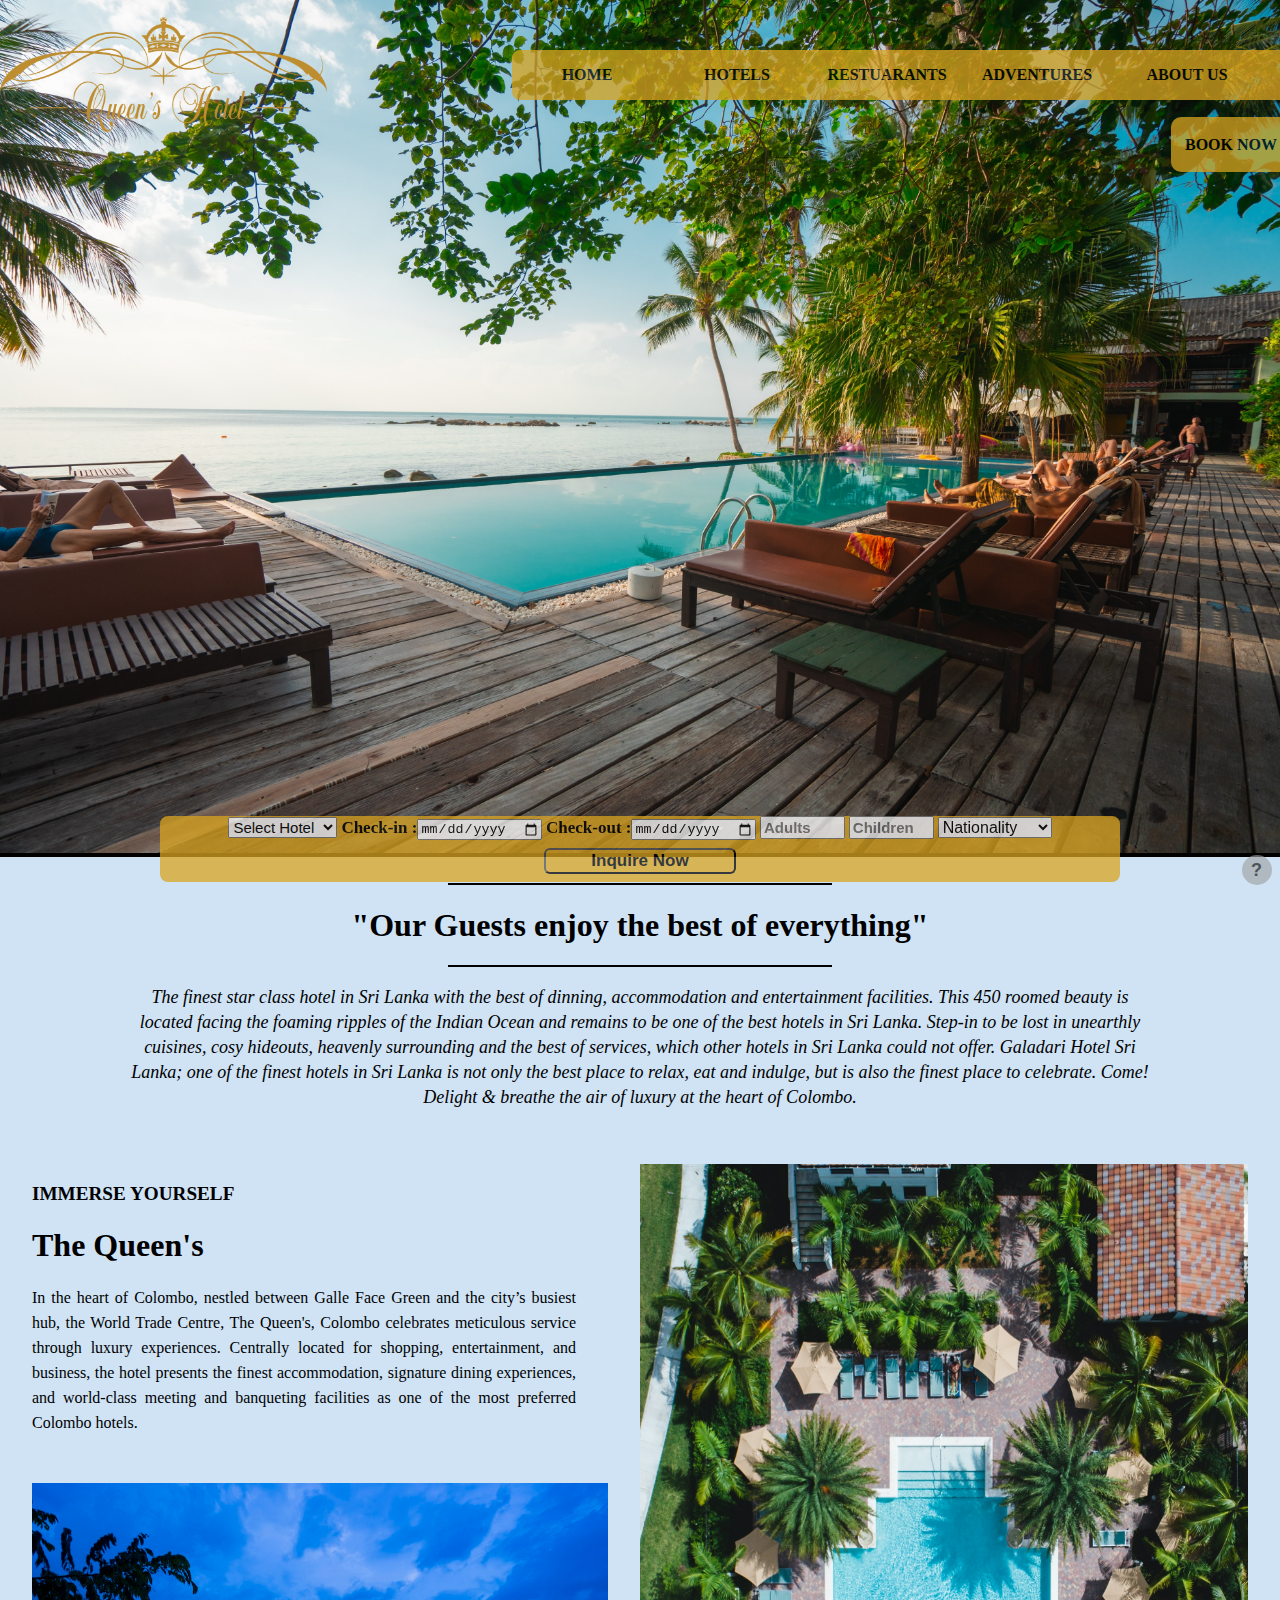
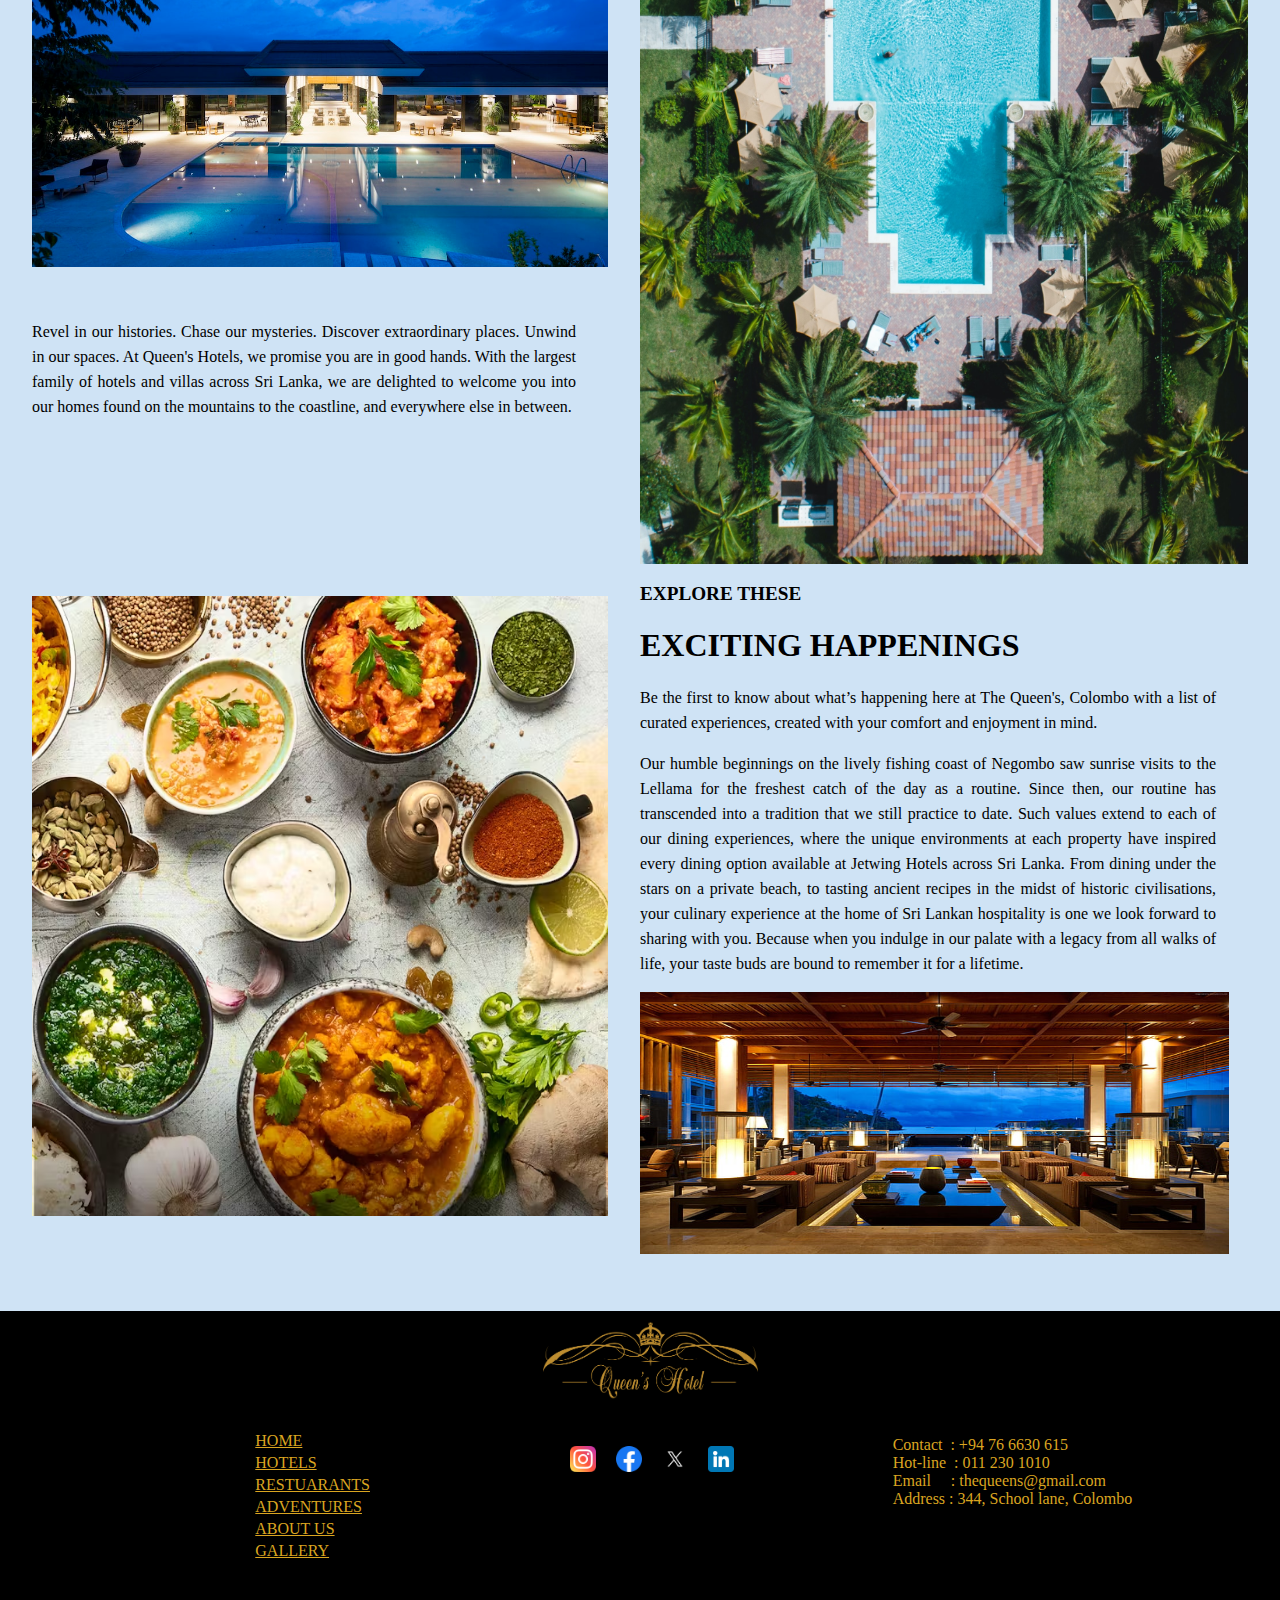
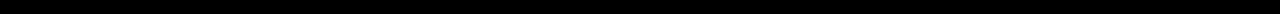
<file: index.html>
<!DOCTYPE html>
<html lang="en">
    <head>
        <meta charset="utf-8">
        <meta name="viewport" content="width=device-width, initial-scale=1">
        <meta name="description" content="This is a Site about a Hotel in Colombo">
        <title>Queen's Hotel</title>
        <link rel="stylesheet" href="home.css">
        <script src="main.js" defer></script>
    </head>
    <body class="body">
        <div>    
        <header class="header_1">
            <a href="index.html"><img class="logo" src="logo_gold-1030x473-1.png" alt="main logo"></a>
            
            <aside class="sidebar">
                <nav class="nav">
                    <ul>
                        <li><a href="index.html">HOME</a></li>
                        <li><a href="hotels.html">HOTELS</a></li>
                        <li><a href="restuarant.html">RESTUARANTS</a></li>
                        <li><a href="adventures.html">ADVENTURES</a></li>
                        <li><a href="about.html">ABOUT US</a></li>
                        <li><a href="gallery.html">GALLERY</a></li>
    
                    </ul>
    
                </nav>
            </aside>

        </header>
        </div>
        <div class="bg">
           <img src="resort.jpg" class="mainimg" alt="pic">
        </div>
        <div class="book">
            <a href="book.html"><input type="button" value="BOOK NOW"></a>
        </div>
   

    
        <div class="checking">
            <form>
               
                <select class="Hotel" name="Select Hotel">
                    <option value="none">Select Hotel</option>
                    <option value="Negombo">Negombo</option>
                    <option value="Colombo">Colombo</option>
                    <option value="Nuwara eliya">Nuwara eliya</option>
                </select>
            
            
                <label for="Check-in" class="check-in">
                    Check-in :<input type="date" name="Check-in">
                </label>
                <label for="Check-out" class="check-out">
                    Check-out :<input type="date" name="Check-out">
                </label>
                
                <input type="number" class="adults" min="1" max="3" name="Adults" placeholder="Adults">
                <input type="number" class="children" min="1" max="3" name="Children" placeholder="Children">
            

                <select name="Nationality" class="nation">
                    <option value="none">Nationality</option>
                    <option value="Sri Lankan">Resident</option>
                    <option value="Foriegn">Non-resident</option>
                </select>
                <input type="button" class="inquire_btn" value="Inquire Now">
               
            </form>
                
            <div class="mark">
                <input type="button" value="?">            
            </div>
    


        </div>

        <section class="foot"><br>
            <hr class="hr1"><h1 class="main_topic">"Our Guests enjoy the best of everything"</h1><hr class="hr1">
            <p class="main_p">The finest star class hotel in Sri Lanka with the best of dinning, accommodation and entertainment facilities. 
                This 450 roomed beauty is located facing the foaming ripples of the Indian Ocean and remains to be one of the best hotels in 
                Sri Lanka. Step-in to be lost in unearthly cuisines, cosy hideouts, heavenly surrounding and the best of services, which other 
                hotels in Sri Lanka could not offer. Galadari Hotel Sri Lanka; one of the finest hotels in Sri Lanka is not only the best place to
                 relax, eat and indulge, but is also the finest place to celebrate. Come! Delight & breathe the air of luxury at the heart of Colombo.
            </p><br><br>
            <div class="column">
                <div>
                    <p class="Immerse">IMMERSE YOURSELF</p>
                    <h1 class="h1">The Queen's</h1>
                    <p class="p1">In the heart of Colombo, nestled between Galle Face Green and the city’s busiest hub, 
                        the World Trade Centre, The Queen's, Colombo celebrates meticulous service through luxury experiences. 
                        Centrally located for shopping, entertainment, and business, the hotel presents the finest accommodation, 
                        signature dining experiences, and world-class meeting and banqueting facilities as one 
                        of the most preferred Colombo hotels.
                    </p>
                    <img src="photo-1542314831-068cd1dbfeeb.jpeg" class="pic_two" alt="pic">
                    <p class="p2">Revel in our histories. Chase our mysteries. Discover extraordinary places. Unwind in our spaces. At Queen's Hotels,
                         we promise you are in good hands. With the largest family of hotels and villas across Sri Lanka, we are delighted to
                         welcome you into our homes found on the mountains to the coastline, and everywhere else in between.
                    </p>

                </div>
                <img src="thor-schroeder-T91WhuBxDec-unsplash.jpg" class="pic" alt="pic">
                
            </div>
            <div class="column2">
                <img src="horef.avif" class="pic_three" alt="pic">
                <div>
                    <p class="Explore">EXPLORE THESE</p>
                    <h1 class="h2">EXCITING HAPPENINGS</h1>
                    <P class="p3">Be the first to know about what’s happening here at The Queen's, Colombo with a list of curated experiences, 
                        created with your comfort and enjoyment in mind.</P>
                    <p class="p4">Our humble beginnings on the lively fishing coast of Negombo saw sunrise 
                        visits to the Lellama for the freshest catch of the day as a routine. Since then, our routine has transcended into a tradition 
                        that we still practice to date. Such values extend to each of our dining experiences, where the unique environments at each 
                        property have inspired every dining option available at Jetwing Hotels across Sri Lanka. From dining under the stars on a 
                        private beach, to tasting ancient recipes in the midst of historic civilisations, your culinary experience at the home of Sri 
                        Lankan hospitality is one we look forward to sharing with you. Because when you indulge in our palate with a legacy from all 
                        walks of life, your taste buds are bound to remember it for a lifetime.
                    </p>
                    <img src="best-hotels-travel-thailand-tourism-wallpaper-preview.jpg" class="pic_four" alt="pic">


                </div>
            </div>
        </section>
        <footer class="bottom">
            <a href="index.html"><img src="logo_gold-1030x473-1.png" class="logo2" alt="pic"></a>
            <div class="grid">
                <div><nav class="nav2">
                    <ul>
                        <li><a href="index.html">HOME</a></li>
                        <li><a href="hotels.html">HOTELS</a></li>
                        <li><a href="restuarant.html">RESTUARANTS</a></li>
                        <li><a href="adventures.html">ADVENTURES</a></li>
                        <li><a href="about.html">ABOUT US</a></li>
                        <li><a href="gallery.html">GALLERY</a></li>

                    </ul>

                </nav></div>
                <div>
                    <a href="https://www.instagram.com"><img src="instagram.png" class="insta" alt="pic"></a>
                    <a href="https://www.facebook.com"><img src="fb.png" class="insta" alt="pic"></a>
                    <a href="https://twitter.com"><img src="twitter.png" class="insta" alt="pic"></a>
                    <a href="https://lk.linkedin.com"><img src="linkdin.png" class="insta" alt="pic"></a>
                </div>
                <div class="contact">
                    Contact &nbsp;: +94 76 6630 615<br>
                    Hot-line&nbsp;&nbsp;: 011 230 1010<br>
                    Email&nbsp;&nbsp;&nbsp;&nbsp;&nbsp;: thequeens@gmail.com<br>
                    Address : 344, School lane, Colombo<br>
                </div>
               
              
            </div>
        </footer>
    
       
    </body>
</html>
</file>
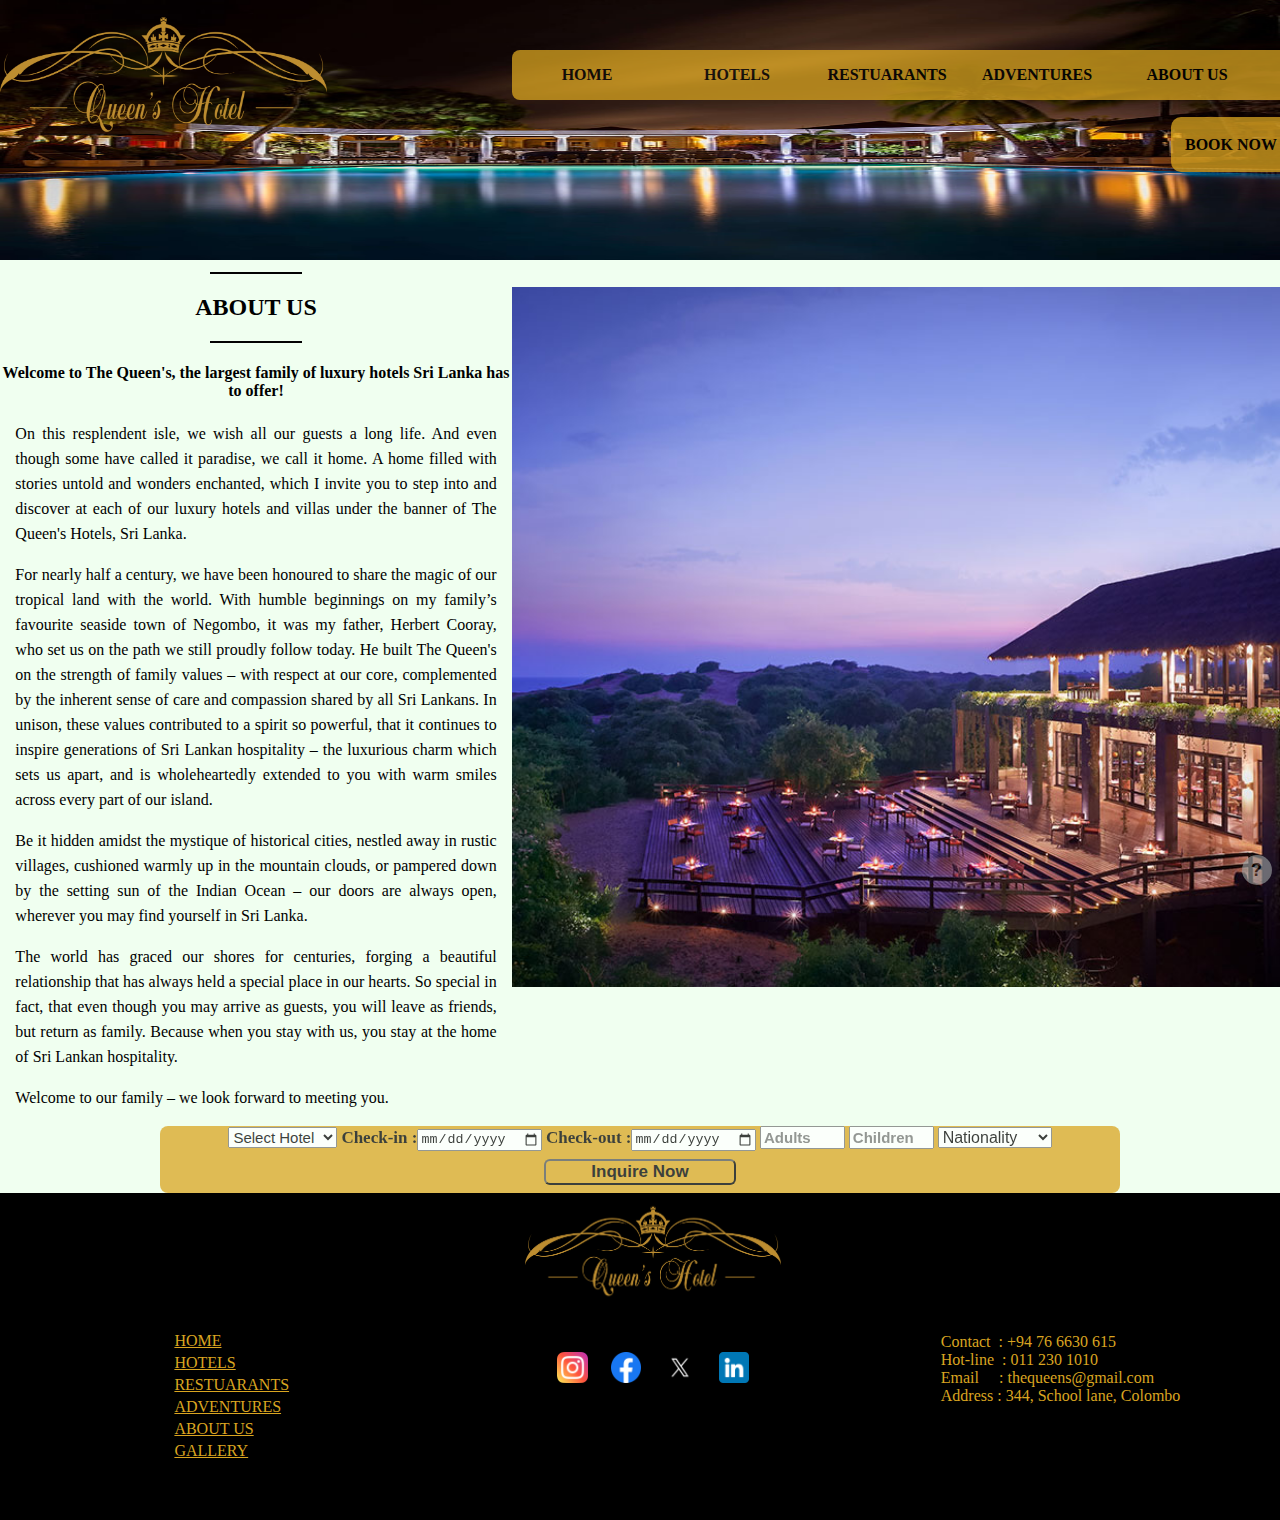
<file: about.html>
<!DOCTYPE html>
<html lang="en">
    <head>
        <meta charset="utf-8">
        <meta name="viewport" content="width=device-width, initial-scale=1">
        <meta name="description" content="This is a Site about a Hotel in Colombo">
        <title>Queen's Hotel</title>
        <link rel="stylesheet" href="home.css">
    </head>
    <body class="body1">
        <div>    
            <header class="header_1">
                <a href="index.html"><img class="logo" src="logo_gold-1030x473-1.png" alt="main logo"></a>
                
                <aside class="sidebar">
                    <nav class="nav">
                        <ul>
                            <li><a href="index.html">HOME</a></li>
                            <li><a href="hotels.html">HOTELS</a></li>
                            <li><a href="restuarant.html">RESTUARANTS</a></li>
                            <li><a href="adventures.html">ADVENTURES</a></li>
                            <li><a href="about.html">ABOUT US</a></li>
                            <li><a href="gallery.html">GALLERY</a></li>
        
                        </ul>
        
                    </nav>
                </aside>

            </header>
        </div>
        
        <div>
            <img src="dark-hotel-luxury-night-wallpaper-preview.jpg" class="pic_five">
        </div>
        <div class="book">
            <a href="book.html"><input type="button" value="BOOK NOW"></a>
        </div>
        <div class="new_grid">
            <div>
                <hr class="hr2"><h2 class="h4">ABOUT US</h2><hr class="hr2">
                <h4 class="h5">Welcome to The Queen's, the largest family of luxury hotels Sri Lanka has to offer!</h4>
                <p class="p8">
                    On this resplendent isle, we wish all our guests a long life. And even though some have called 
                    it paradise, we call it home. A home filled with stories untold and wonders enchanted, which I invite 
                    you to step into and discover at each of our luxury hotels and villas under the banner of The Queen's Hotels, 
                    Sri Lanka.
                </p>
                <p class="p8">
                    For nearly half a century, we have been honoured to share the magic of our tropical land with the world. 
                    With humble beginnings on my family’s favourite seaside town of Negombo, it was my father, Herbert Cooray, 
                    who set us on the path we still proudly follow today. He built The Queen's on the strength of family values – 
                    with respect at our core, complemented by the inherent sense of care and compassion shared by all Sri Lankans. 
                    In unison, these values contributed to a spirit so powerful, that it continues to inspire generations of Sri 
                    Lankan hospitality – the luxurious charm which sets us apart, and is wholeheartedly extended to you with warm 
                    smiles across every part of our island.
                </p>
                <p class="p8">
                    Be it hidden amidst the mystique of historical cities, nestled away in rustic villages, cushioned warmly 
                    up in the mountain clouds, or pampered down by the setting sun of the Indian Ocean – our doors are always 
                    open, wherever you may find yourself in Sri Lanka.
                </p>
                <p class="p8">The world has graced our shores for centuries, forging a beautiful relationship that has always 
                    held a special place in our hearts. So special in fact, that even though you may arrive as guests, you 
                    will leave as friends, but return as family. Because when you stay with us, you stay at the home of Sri 
                    Lankan hospitality.
                </p>
                <p class="p8">
                    Welcome to our family – we look forward to meeting you.
                </p>
            </div>
            <img src="yala-hotels-categorythumbnail-1.jpg" class="pic_nine">
        </div>
        <div class="checking3">
            <form>
               
                <select class="Hotel" name="Select Hotel">
                    <option value="none">Select Hotel</option>
                    <option value="Negombo">Negombo</option>
                    <option value="Colombo">Colombo</option>
                    <option value="Nuwara eliya">Nuwara eliya</option>
                </select>
            
            
                <label for="Check-in" class="check-in">
                    Check-in :<input type="date" name="Check-in">
                </label>
                <label for="Check-out" class="check-out">
                    Check-out :<input type="date" name="Check-out">
                </label>
                
                <input type="number" class="adults" min="1" max="3" name="Adults" placeholder="Adults">
                <input type="number" class="children" min="1" max="3" name="Children" placeholder="Children">
            

                <select name="Nationality" class="nation">
                    <option value="none">Nationality</option>
                    <option value="Sri Lankan">Resident</option>
                    <option value="Foriegn">Non-resident</option>
                </select>
                <input type="button" class="inquire_btn" value="Inquire Now">
               
            </form>
                
            <div class="mark">
                <input type="button" value="?">            
            </div>
        </div>

        <footer class="bottom2">
            <a href="index.html"><img src="logo_gold-1030x473-1.png" class="logo2"></a>
            <div class="grid">
                <div>
                    <nav class="nav2">
                    <ul>
                        <li><a href="index.html">HOME</a></li>
                        <li><a href="hotels.html">HOTELS</a></li>
                        <li><a href="restuarant.html">RESTUARANTS</a></li>
                        <li><a href="adventures.html">ADVENTURES</a></li>
                        <li><a href="about.html">ABOUT US</a></li>
                        <li><a href="gallery.html">GALLERY</a></li>

                    </ul>

                </nav>
                </div>
            
                <div class="icons">
                    <a href="https://www.instagram.com"><img src="instagram.png" class="insta"></a>
                    <a href="https://www.facebook.com"><img src="fb.png" class="insta"></a>
                    <a href="https://twitter.com"><img src="twitter.png" class="insta"></a>
                    <a href="https://lk.linkedin.com"><img src="linkdin.png" class="insta"></a>
                </div>
                <div class="contact1" >
                    Contact &nbsp;: +94 76 6630 615<br>
                    Hot-line&nbsp;&nbsp;: 011 230 1010<br>
                    Email&nbsp;&nbsp;&nbsp;&nbsp;&nbsp;: thequeens@gmail.com<br>
                    Address : 344, School lane, Colombo<br>
                </div>
               
              
            </div>
        </footer>

    </body>
</html>
</file>
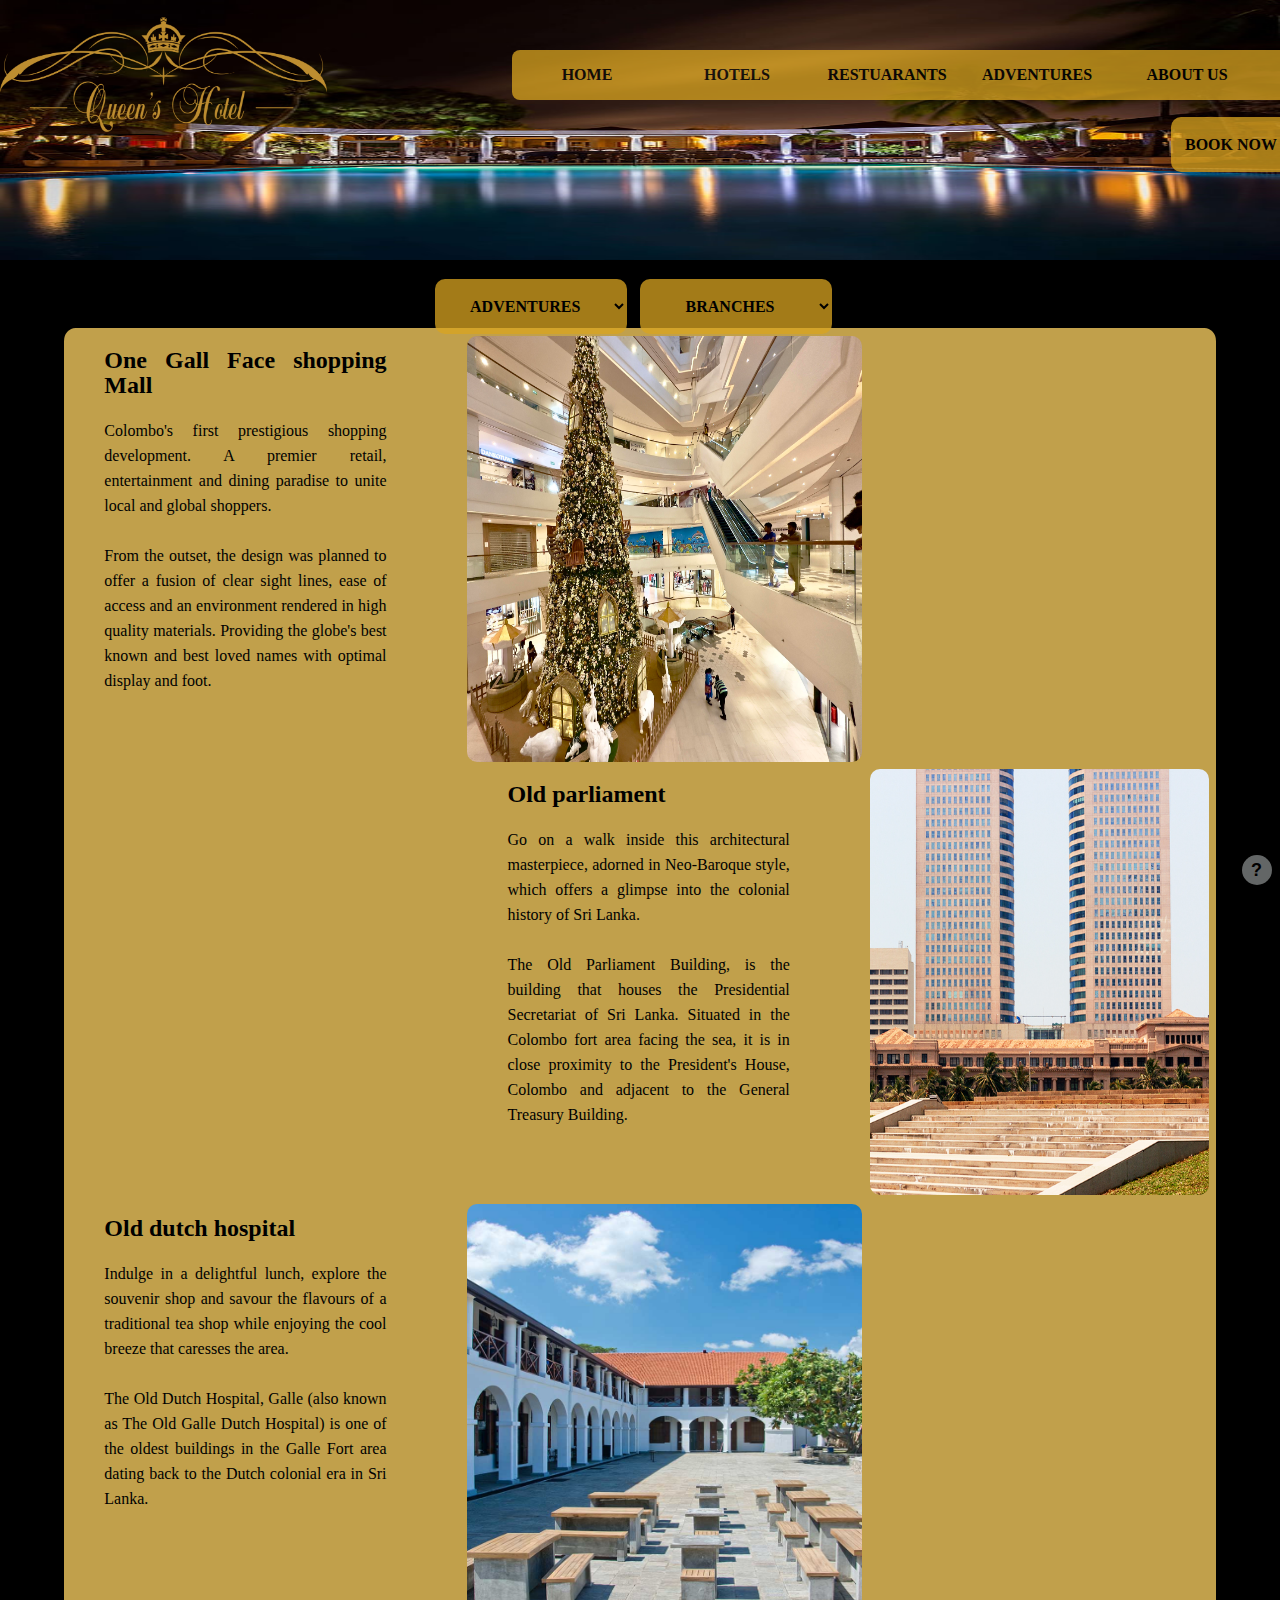
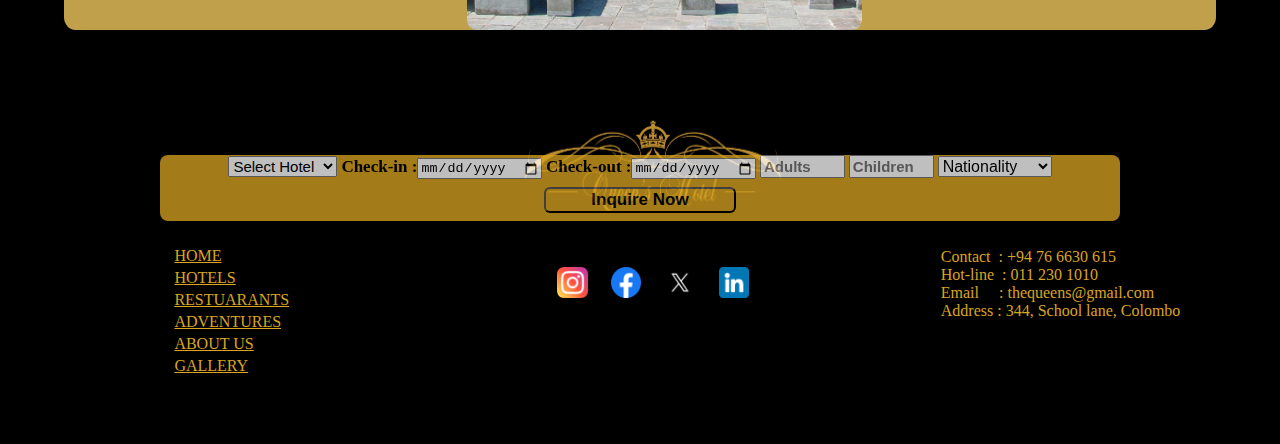
<file: adventures.html>
<!DOCTYPE html>
<html lang="en">
    <head>
        <meta charset="utf-8">
        <meta name="viewport" content="width=device-width, initial-scale=1">
        <meta name="description" content="This is a Site about a Hotel in Colombo">
        <title>Queen's Hotel</title>
        <link rel="stylesheet" href="home.css">
    </head>
    <body class="body3">
        <div>    
            <header class="header_1">
                <a href="index.html"><img class="logo" src="logo_gold-1030x473-1.png" alt="main logo"></a>
                
                <aside class="sidebar">
                    <nav class="nav">
                        <ul>
                            <li><a href="index.html">HOME</a></li>
                            <li><a href="hotels.html">HOTELS</a></li>
                            <li><a href="restuarant.html">RESTUARANTS</a></li>
                            <li><a href="adventures.html">ADVENTURES</a></li>
                            <li><a href="about.html">ABOUT US</a></li>
                            <li><a href="gallery.html">GALLERY</a></li>
        
                        </ul>
        
                    </nav>
                </aside>

            </header>
        </div>
        
        <div>
            <img src="dark-hotel-luxury-night-wallpaper-preview.jpg" class="pic_five">
        </div>
        <div class="book">
            <a href="book.html"><input type="button" value="BOOK NOW"></a>
        </div>
        <div>
            <select name="adventures" class="ad_sel_1">
                <option value="ADVENTURES">ADVENTURES</option>
                <option value="Negombo">One gall face shopping mall</option>
                <option value="Colombo">Old parliament</option>
                <option value="Nuwara eliya">Old dutch hospital</option>
            </select>
            <select name="Branches" class="ad_sel_2">
                <option value="BRANCHES">BRANCHES</option>
                <option value="Negombo">Negombo</option>
                <option value="Colombo">Colombo</option>
                <option value="Nuwara eliya">Nuwara eliya</option>
            </select>
        </div>
        <div class="grid3">
            <div>
                <h2 class="h6">One Gall Face shopping Mall</h2>
                <p class="h6">
                    Colombo's first prestigious shopping development. A premier retail, entertainment and dining 
                    paradise to unite local and global shoppers. <br><br>
                    From the outset, the design was planned to offer a fusion of clear sight lines, ease of access 
                    and an environment rendered in high quality materials. Providing the globe's best known and best 
                    loved names with optimal display and foot.<br><br>
                    <!-- At the rooftop, find a plethora of alfresco dining options with cuisines to suit every taste, 
                    all with spectacular views of the ocean makes this a must visit attraction for having a drink with friends, 
                    colleagues or the family. For everyday dining. -->
                </p>
            </div>
            <img src="ogf.jpeg" class="pic_ten">
            <iframe src="https://www.google.com/maps/embed?pb=!1m18!1m12!1m3!1d1700.25710465619!2d79.84358161937108!3d6.
            927190254346652!2m3!1f0!2f0!3f0!3m2!1i1024!2i768!4f13.1!3m3!1m2!1s0x3ae25bcfdee7764d%3A0xdf97fbb66912b0c5!2s
            One%20Galle%20Face%20Mall!5e0!3m2!1sen!2slk!4v1693719446098!5m2!1sen!2slk" class="map4"></iframe>

            <iframe src="https://www.google.com/maps/embed?pb=!1m18!1m12!1m3!1d3960.6605465672433!2d79.84045467547871!3d6.
            931114818291357!2m3!1f0!2f0!3f0!3m2!1i1024!2i768!4f13.1!3m3!1m2!1s0x3ae2592522bef87f%3A0xaf0e610e4f9f2b1d!2sOld%2
            0Parliament%20Building!5e0!3m2!1sen!2slk!4v1693726102869!5m2!1sen!2slk" class="map5"></iframe>
            <div>
                <h2 class="h6">Old parliament</h2>
                <p class="h6">
                    Go on a walk inside this architectural masterpiece, adorned in Neo-Baroque style, which offers a glimpse 
                    into the colonial history of Sri Lanka.<br><br>
                    The Old Parliament Building, is the building that houses the Presidential Secretariat of Sri Lanka. Situated 
                    in the Colombo fort area facing the sea, it is in close proximity to the President's House, Colombo and adjacent 
                    to the General Treasury Building.<br><br>
                    <!-- The Neo-Baroque-style building was built during the British colonial era to house the Legislative Council of Ceylon, 
                    and was the idea of Sir Henry McCallum. This was subsequently included in a proposal made by a committee to construct 
                    the new building for the Secretariat. -->
                </p>
            </div>
            <img src="old-parliament-grand-530X620.jpg" class="pic_ten">
            <div>
                <h2 class="h6">Old dutch hospital</h2>
                <p class="h6">
                    Indulge in a delightful lunch, explore the souvenir shop and savour the flavours of a traditional tea shop while 
                    enjoying the cool breeze that caresses the area.<br><br>
                    The Old Dutch Hospital, Galle (also known as The Old Galle Dutch Hospital) is one of the oldest buildings in the 
                    Galle Fort area dating back to the Dutch colonial era in Sri Lanka.<br><br>
                    <!-- Built as a hospital by the Dutch, it has been used for several different purposes, over the years. The Dutch 
                    established the Galle hospital to look after the health of the officers and other staff serving under the Dutch 
                    East India Company. -->
                </p>
            </div>
            <img src="Dutch-Hospital-800.jpg" class="pic_ten">
            <iframe src="https://www.google.com/maps/embed?pb=!1m18!1m12!1m3!1d3967.7652623026856!2d80.21689457547564!3d6.
            026924128733685!2m3!1f0!2f0!3f0!3m2!1i1024!2i768!4f13.1!3m3!1m2!1s0x3ae173a673235d81%3A0x4b196ab91a92315a!2sOld%
            20Dutch%20Hospital!5e0!3m2!1sen!2slk!4v1693727158590!5m2!1sen!2slk" class="map4"></iframe>

        </div>
        <div class="checking5">
            <form>
               
                <select class="Hotel" name="Select Hotel">
                    <option value="none">Select Hotel</option>
                    <option value="Negombo">Negombo</option>
                    <option value="Colombo">Colombo</option>
                    <option value="Nuwara eliya">Nuwara eliya</option>
                </select>
            
            
                <label for="Check-in" class="check-in">
                    Check-in :<input type="date" name="Check-in">
                </label>
                <label for="Check-out" class="check-out">
                    Check-out :<input type="date" name="Check-out">
                </label>
                
                <input type="number" class="adults" min="1" max="3" name="Adults" placeholder="Adults">
                <input type="number" class="children" min="1" max="3" name="Children" placeholder="Children">
            

                <select name="Nationality" class="nation">
                    <option value="none">Nationality</option>
                    <option value="Sri Lankan">Resident</option>
                    <option value="Foriegn">Non-resident</option>
                </select>
                <input type="button" class="inquire_btn" value="Inquire Now">
               
            </form>
                
            <div class="mark">
                <input type="button" value="?">            
            </div>
        </div>
        <footer class="bottom3">
            <a href="index.html"><img src="logo_gold-1030x473-1.png" class="logo2"></a>
            <div class="grid">
                <div>
                    <nav class="nav2">
                    <ul>
                        <li><a href="index.html">HOME</a></li>
                        <li><a href="hotels.html">HOTELS</a></li>
                        <li><a href="restuarant.html">RESTUARANTS</a></li>
                        <li><a href="adventures.html">ADVENTURES</a></li>
                        <li><a href="about.html">ABOUT US</a></li>
                        <li><a href="gallery.html">GALLERY</a></li>

                    </ul>

                </nav>
                </div>
            
                <div>
                    <a href="https://www.instagram.com"><img src="instagram.png" class="insta"></a>
                    <a href="https://www.facebook.com"><img src="fb.png" class="insta"></a>
                    <a href="https://twitter.com"><img src="twitter.png" class="insta"></a>
                    <a href="https://lk.linkedin.com"><img src="linkdin.png" class="insta"></a>
                </div>
                <div class="contact1" >
                    Contact &nbsp;: +94 76 6630 615<br>
                    Hot-line&nbsp;&nbsp;: 011 230 1010<br>
                    Email&nbsp;&nbsp;&nbsp;&nbsp;&nbsp;: thequeens@gmail.com<br>
                    Address : 344, School lane, Colombo<br>
                </div>
               
              
            </div>
        </footer>



    </body>
</html>
</file>
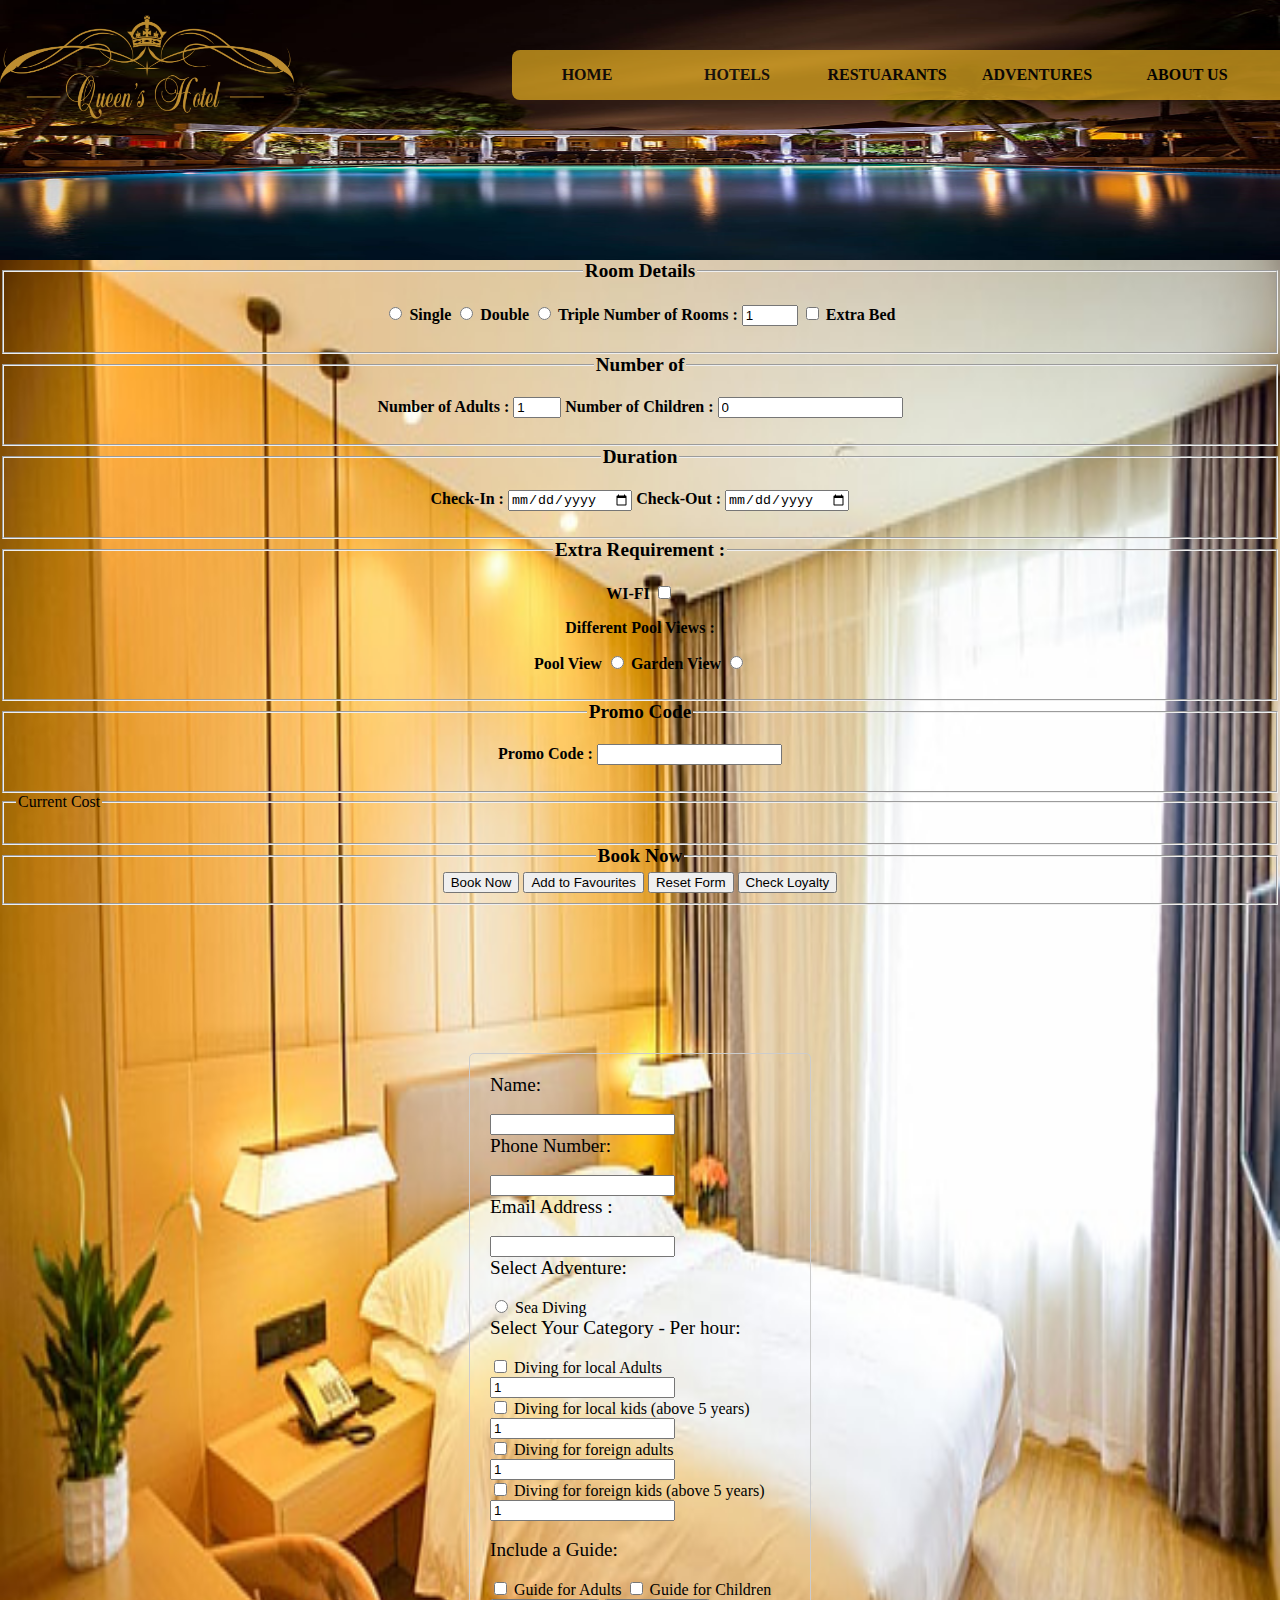
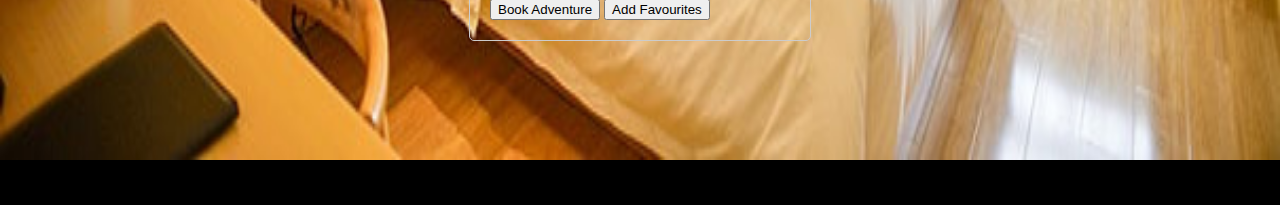
<file: book.html>
<html lang="en">
<head>
    <meta charset="utf-8">
    <meta name="viewport" content="width=device-width, initial-scale=1">
    <meta name="description" content="This is a Site about a Hotel in Colombo">
    <title>Queen's Hotel</title>
    <link rel="stylesheet" href="home.css">
    <script src="main.js" defer></script>
</head>
<body class="body">
    <div>
        <header class="header1">
            <a href="index.html"><img class="logoBk" alt="logo" src="logo_gold-1030x473-1.png" ></a>
            <nav class="nav">
                <ul>
                    <li><a href="index.html">HOME</a></li>
                    <li><a href="hotels.html">HOTELS</a></li>
                    <li><a href="restuarant.html">RESTUARANTS</a></li>
                    <li><a href="adventures.html">ADVENTURES</a></li>
                    <li><a href="about.html">ABOUT US</a></li>
                    <li><a href="gallery.html">GALLERY</a></li>

                </ul>

            </nav>

        </header>
    </div>
    <div>
        <img src="dark-hotel-luxury-night-wallpaper-preview.jpg" alt="backpic" class="pic_five">
    </div>
    <div class="img.contain">
        <img src="Bed-hotels.jpeg" class="pic_thirteen" alt="lastpic">
    </div>
    <div class="Bodyform">
        <div>
            <div>
                <div>
                    <fieldset class="F1">
                        <legend class="L1">Room Details</legend>
                        <p>
                            <input type="radio" name="roomTp" id="single" value="single">
                            <label class="classroomTp">Single</label>
                            <input type="radio" name="roomTp" id="double" value="double">
                            <label class="classroomTp">Double</label>
                            <input type="radio" name="roomTp" id="triple" value="triple">
                            <label class="classroomTp">Triple</label>
                            <label class="noRooms">Number of Rooms : </label>
                            <input type="number" min="1" max="20" name="roomTp" id="numofRooms" value="1" >
                            <input type="checkbox" id="additionBed" name="roomTp" value="addBed">
                            <label>Extra Bed</label>
                        </p>
                    </fieldset>
                    <fieldset class="F1">
                        <legend class="L1">Number of</legend>
                        <p>
                            <label class="numAdult">Number of Adults : </label>
                            <input type="number" id="numberAdults" min="1" value="1" max="4" required>
                            <label class="numChild">Number of Children : </label>
                            <input type="number" id="numberChild" min="0" value="0">
                        </p>
                    </fieldset>
                    <fieldset class="F1">
                        <legend class="L1">Duration</legend>
                        <p>
                            <label class="duration">Check-In : </label>
                            <input type="date" name="durations" id="checkin" required>
                            <label class="duration">Check-Out : </label>
                            <input type="date" name="durations" id="checkout" required>
                        </p>
                    </fieldset>
                    <fieldset class="F1">
                        <legend class="L1">Extra Requirement : </legend>
                        <p>
                            <label class="extra">WI-FI</label>
                            <input type="checkbox" name="extraRequirement" id="wifi" value="wifi">
                        </p>
                        <label>Different Pool Views : </label>
                        <p>
                            <label class="extraView">Pool View</label>
                            <input type="radio" name="extraRequirement" id="poolView" value="poolView">
                            <label class="extraView">Garden View</label>
                            <input type="radio" name="extraRequirement" id="gardenView" value="gardenView"> 
                        </p>
                    </fieldset>
                    <fieldset class="F1">
                        <legend class="L1">Promo Code</legend>
                        <p>
                            <label>Promo Code : </label>
                            <input type="text" id="promCode" value="">
                        </p>
                    </fieldset>
                    <fieldset>
                        <legend>Current Cost</legend>
                        <p id="currentCost1"></p>

                    </fieldset>
                    <fieldset class="F1">
                        <legend class="L1">Book Now</legend>
                        <button type="button" id="bookBtn">Book Now</button>
                        <button type="button" id="favBtn">Add to Favourites</button>
                        <button type="button" id="formRest">Reset Form</button>
                        <button type="button" id="loyaltyCheckBtn">Check Loyalty</button>
                    </fieldset>
                </div>
            </div>
        </div>
        <div class="form-container00001">
            <form class="form00001">
                <label for="customerName" class="ChooseRoom">Name:</label><br>
                <input type="text" id="AdventureCustomer" name="customerName" required>

                <label for="customerPhone" class="ChooseRoom">Phone Number: </label><br>
                <input type="tel" id="AdventurePhone" name="customerPhone" pattern="[0-9]{10}" required>

                <label for="EmailAddress" class="ChooseRoom">Email Address :</label><br>
                <input type="text" id="EmailAddress" name="EmailAddress" required><br>

                <label class="ChooseRoom">Select Adventure:</label><br>
                <label for="Sea">
                <input type="radio" id="Sea" name="Sea" value="Sea" required> Sea Diving
                </label>

                <label class="ChooseRoom">Select Your Category - Per hour: </label><br>
                <label for="localAdultDiving">
                <input type="checkbox" id="localAdultDiving" name="adventure" value="localAdultDiving" required> Diving for local Adults<br>
                </label>
                <input type="number" id="localAdultDivingParticipants" name="localAdultDivingParticipants" min="1" value="1" required><br>
                <label for="localKidDiving">
                <input type="checkbox" id="localKidDiving" name="adventure" value="localKidDiving" required> Diving for local kids (above 5 years)<br>
                </label>
                <input type="number" id="localKidDivingParticipants" name="localKidDivingParticipants" min="1" value="1" required><br>
                <label for="foreignAdultDiving">
                <input type="checkbox" id="foreignAdultDiving" name="adventure" value="foreignAdultDiving" required> Diving for foreign adults<br>
                </label>
                <input type="number" id="foreignAdultDivingParticipants" name="foreignAdultDivingParticipants" min="1" value="1" required><br>
                <label for="foreignKidDiving">
                <input type="checkbox" id="foreignKidDiving" name="adventure" value="foreignKidDiving" required> Diving for foreign kids (above 5 years)<br>
                </label>
                <input type="number" id="foreignKidDivingParticipants" name="foreignKidDivingParticipants" min="1" value="1" required><br><br>
                
                <label class="ChooseRoom">Include a Guide: </label><br>
                <label for="guideAdultCheckbox"> 
                <input type="checkbox" id="guideAdultCheckbox"> Guide for Adults</label>

                <label for="guideChildrenCheckbox"> 
                <input type="checkbox" id="guideChildrenCheckbox"> Guide for Children</label><br>
        
                <button type="button" id="AdventureBook">Book Adventure</button>
                <button type="button" id="AdfavBtn2">Add Favourites</button>

                <div id="DisplayAdventureBookings"></div>
            </form>
        </div>
    </div>
    <div class="outPut" id="popUp">
        <fieldset class="F1">
            <legend>Total</legend>
            <p id="outPut1">Order details will be updated here!!</p>
            <p id="outPut2"></p>
            <p id="outPut3"></p>
            <button type="button" id="continueBtn">Continue</button>
        </fieldset>
    </div>

    <footer class="bottom4">
        <a href="index.html"><img src="logo_gold-1030x473-1.png" class="logo5" alt="pic"></a>
        <div class="grid">
            <div>
                <nav class="nav2">
                <ul>
                    <li><a href="index.html">HOME</a></li>
                    <li><a href="hotels.html">HOTELS</a></li>
                    <li><a href="restuarant.html">RESTUARANTS</a></li>
                    <li><a href="adventures.html">ADVENTURES</a></li>
                    <li><a href="about.html">ABOUT US</a></li>
                    <li><a href="gallery.html">GALLERY</a></li>

                </ul>

            </nav>
            </div>
        
            <div>
                <a href="https://www.instagram.com"><img src="instagram.png" alt="pic" class="insta"></a>
                <a href="https://www.facebook.com"><img src="fb.png" alt="pic" class="insta"></a>
                <a href="https://twitter.com"><img src="twitter.png" alt="pic" class="insta"></a>
                <a href="https://lk.linkedin.com"><img src="linkdin.png" alt="pic" class="insta"></a>
            </div>
            <div class="contact1" >
                Contact &nbsp;: +94 76 6630 615<br>
                Hot-line&nbsp;&nbsp;: 011 230 1010<br>
                Email&nbsp;&nbsp;&nbsp;&nbsp;&nbsp;: thequeens@gmail.com<br>
                Address : 344, School lane, Colombo<br>
            </div>
           
          
        </div>
    </footer>
</body>
</file>
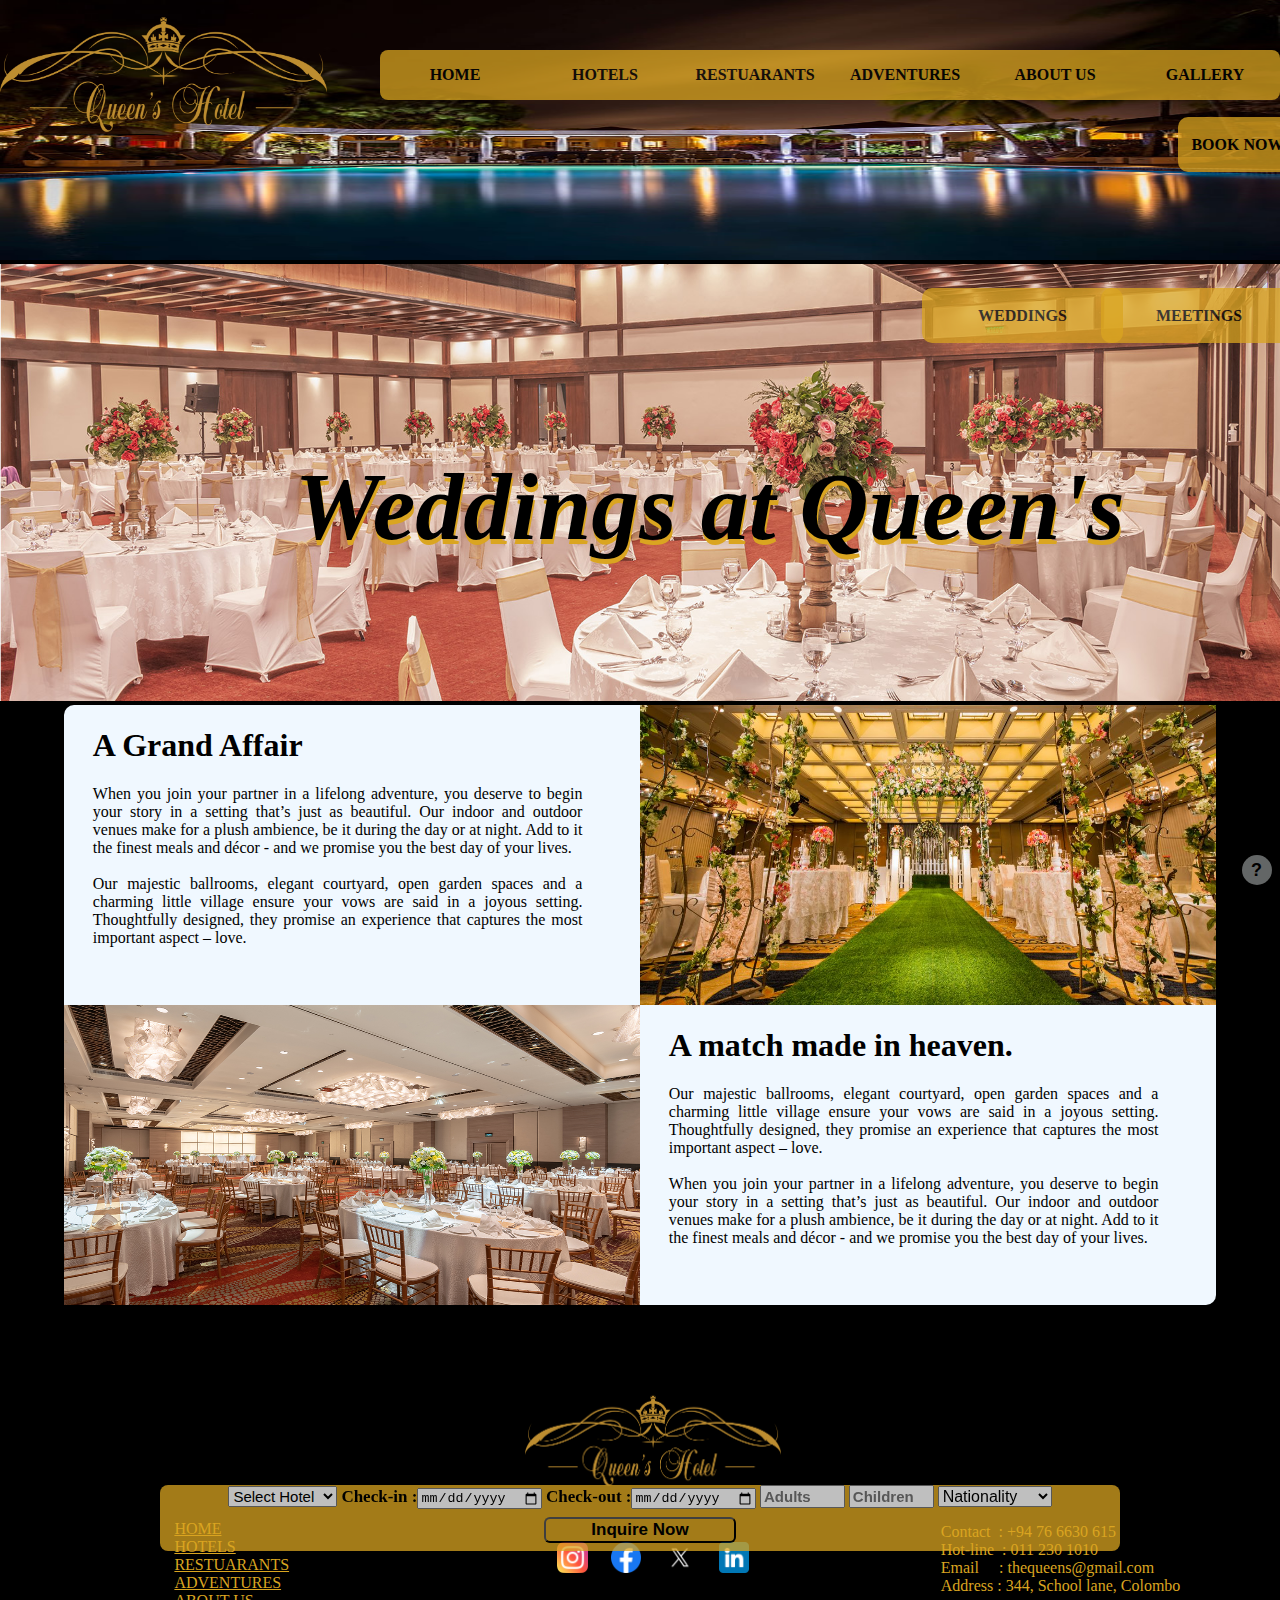
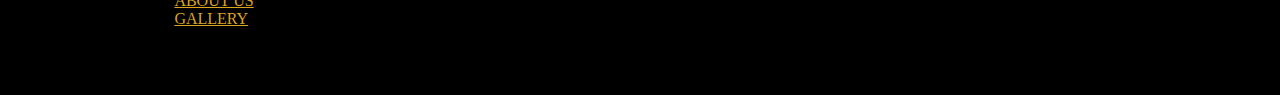
<file: event 1.html>
<!DOCTYPE html>
<html lang="en">
    <head>
        <meta charset="utf-8">
        <meta name="viewport" content="width=device-width, initial-scale=1">
        <meta name="description" content="This is a Site about a Hotel in Colombo">
        <title>Queen's Hotel</title>
        <link rel="stylesheet" href="event 1.css">
    </head>
    <body class="body3">
        <div>    
            <header class="header_1">
                <a href="index.html"><img class="logo" src="logo_gold-1030x473-1.png" alt="main logo"></a>
                
                <aside class="sidebar">
                    <nav class="nav">
                        <ul>
                            <li><a href="index.html">HOME</a></li>
                            <li><a href="hotels.html">HOTELS</a></li>
                            <li><a href="restuarant.html">RESTUARANTS</a></li>
                            <li><a href="adventures.html">ADVENTURES</a></li>
                            <li><a href="about.html">ABOUT US</a></li>
                            <li><a href="gallery.html">GALLERY</a></li>
        
                        </ul>
        
                    </nav>
                </aside>

            </header>
        </div>
        
        <div>
            <img src="dark-hotel-luxury-night-wallpaper-preview.jpg" class="pic_five">
        </div>
        <div class="book">
            <a href="book.html"><input type="button" value="BOOK NOW"></a>
        </div>
        <img src="jetwing-blue-banquet-hall-1920x656-1.jpg" class="pic_one">
        <div>
            <h1 class="h_1">Weddings at Queen's</h1>
        </div>
        <div class="content_1">
            <div>
                <h1 class="h_2">A Grand Affair</h1>
                <p class="p_1">
                    When you join your partner in a lifelong adventure, you deserve to begin your story in a 
                    setting that’s just as beautiful. Our indoor and outdoor venues make for a plush ambience, 
                    be it during the day or at night. Add to it the finest meals and décor - and we promise you 
                    the best day of your lives.<br><br>
                    Our majestic ballrooms, elegant courtyard, open garden spaces and a charming little village 
                    ensure your vows are said in a joyous setting. Thoughtfully designed, they promise an experience 
                    that captures the most important aspect – love.
                </p>
            </div>
            <img src="wedding1.jpeg" class="pic_two">
            <img src="wedding_2.jpeg" class="pic_two">
            <div>
                <h1 class="h_2">A match made in heaven.</h1>
                <p class="p_1">
                    Our majestic ballrooms, elegant courtyard, open garden spaces and a charming little village 
                    ensure your vows are said in a joyous setting. Thoughtfully designed, they promise an experience 
                    that captures the most important aspect – love.<br><br>
                    When you join your partner in a lifelong adventure, you deserve to begin your story in a 
                    setting that’s just as beautiful. Our indoor and outdoor venues make for a plush ambience, 
                    be it during the day or at night. Add to it the finest meals and décor - and we promise you 
                    the best day of your lives.
                </p>
            </div>
            <div class="meeting">
                <a href="event 2.html"><input type="button" value="MEETINGS"></a>
            </div>
            <div class="wedding">
                <a href="event 1.html"><input type="button" value="WEDDINGS"></a>
            </div>
        </div>
        <div class="checking4">
            <form>
               
                <select class="Hotel" name="Select Hotel">
                    <option value="none">Select Hotel</option>
                    <option value="Negombo">Negombo</option>
                    <option value="Colombo">Colombo</option>
                    <option value="Nuwara eliya">Nuwara eliya</option>
                </select>
            
            
                <label for="Check-in" class="check-in">
                    Check-in :<input type="date" name="Check-in">
                </label>
                <label for="Check-out" class="check-out">
                    Check-out :<input type="date" name="Check-out">
                </label>
                
                <input type="number" class="adults" min="1" max="3" name="Adults" placeholder="Adults">
                <input type="number" class="children" min="1" max="3" name="Children" placeholder="Children">
            

                <select name="Nationality" class="nation">
                    <option value="none">Nationality</option>
                    <option value="Sri Lankan">Resident</option>
                    <option value="Foriegn">Non-resident</option>
                </select>
                <input type="button" class="inquire_btn" value="Inquire Now">
               
            </form>
                
            <div class="mark">
                <input type="button" value="?">            
            </div>
    


        </div>
        <footer class="bottom3">
            <a href="index.html"><img src="logo_gold-1030x473-1.png" class="logo2"></a>
            <div class="grid">
                <div>
                    <nav class="nav2">
                    <ul>
                        <li><a href="index.html">HOME</a></li>
                        <li><a href="hotels.html">HOTELS</a></li>
                        <li><a href="restuarant.html">RESTUARANTS</a></li>
                        <li><a href="adventures.html">ADVENTURES</a></li>
                        <li><a href="about.html">ABOUT US</a></li>
                        <li><a href="gallery.html">GALLERY</a></li>

                    </ul>

                </nav>
                </div>
            
                <div>
                    <a href="https://www.instagram.com"><img src="instagram.png" class="insta"></a>
                    <a href="https://www.facebook.com"><img src="fb.png" class="insta"></a>
                    <a href="https://twitter.com"><img src="twitter.png" class="insta"></a>
                    <a href="https://lk.linkedin.com"><img src="linkdin.png" class="insta"></a>
                </div>
                <div class="contact1" >
                    Contact &nbsp;: +94 76 6630 615<br>
                    Hot-line&nbsp;&nbsp;: 011 230 1010<br>
                    Email&nbsp;&nbsp;&nbsp;&nbsp;&nbsp;: thequeens@gmail.com<br>
                    Address : 344, School lane, Colombo<br>
                </div>
               
              
            </div>
        </footer>

    </body>
</html>
</file>
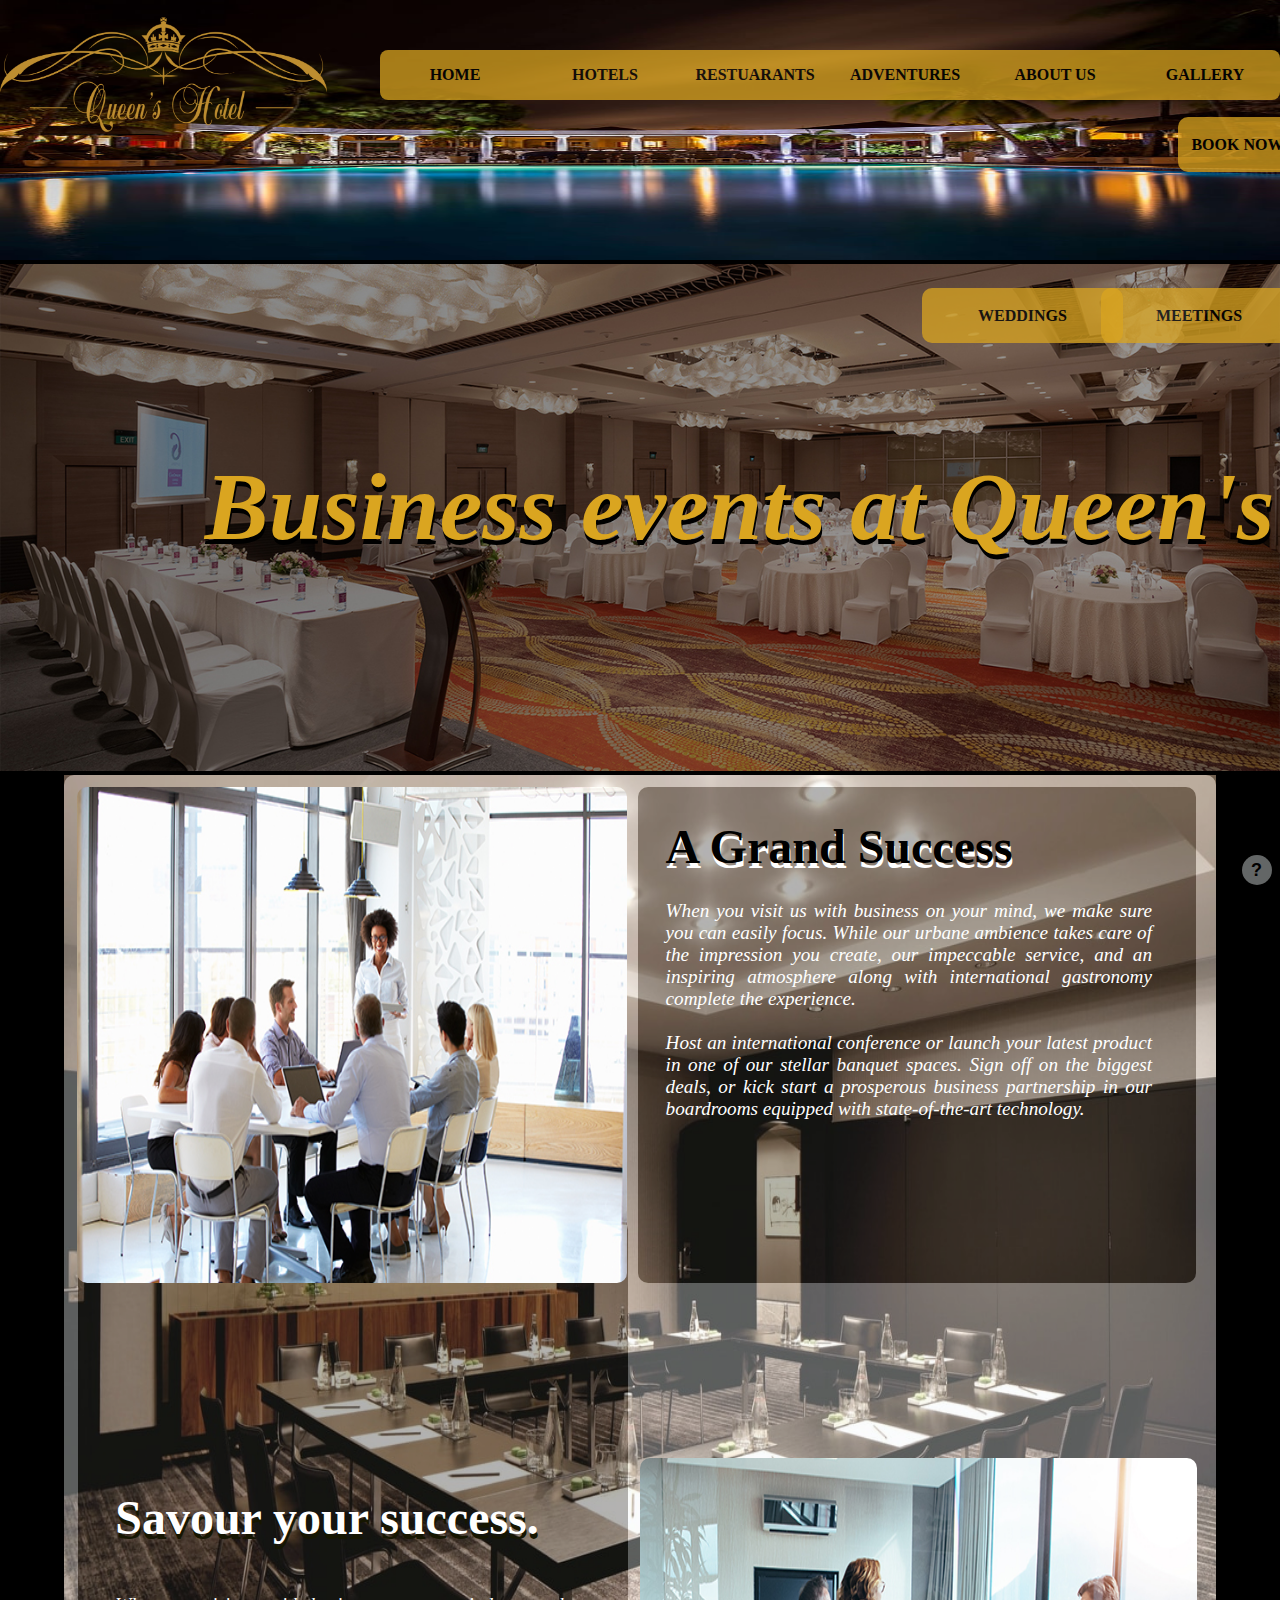
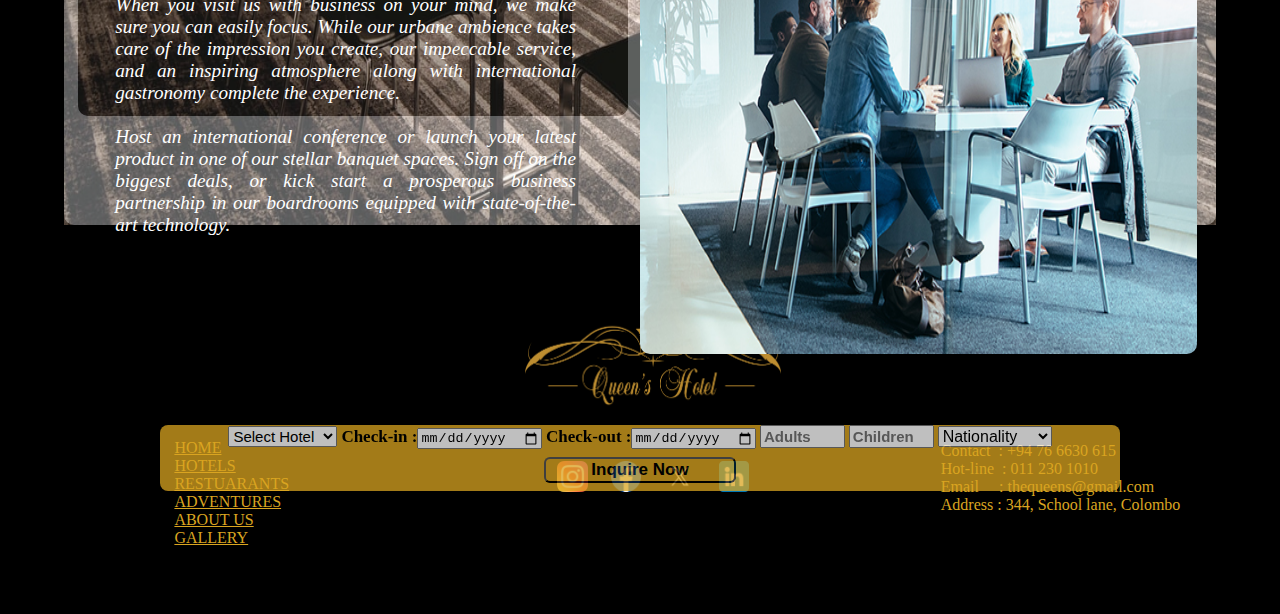
<file: event 2.html>
<!DOCTYPE html>
<html lang="en">
    <head>
        <meta charset="utf-8">
        <meta name="viewport" content="width=device-width, initial-scale=1">
        <meta name="description" content="This is a Site about a Hotel in Colombo">
        <title>Queen's Hotel</title>
        <link rel="stylesheet" href="event 2.css">
    </head>
    <body class="body3">
        <div>    
            <header class="header_1">
                <a href="index.html"><img class="logo" src="logo_gold-1030x473-1.png" alt="main logo"></a>
                
                <aside class="sidebar">
                    <nav class="nav">
                        <ul>
                            <li><a href="index.html">HOME</a></li>
                            <li><a href="hotels.html">HOTELS</a></li>
                            <li><a href="restuarant.html">RESTUARANTS</a></li>
                            <li><a href="adventures.html">ADVENTURES</a></li>
                            <li><a href="about.html">ABOUT US</a></li>
                            <li><a href="gallery.html">GALLERY</a></li>
        
                        </ul>
        
                    </nav>
                </aside>

            </header>
        </div>
        
        <div>
            <img src="dark-hotel-luxury-night-wallpaper-preview.jpg" class="pic_five">
        </div>
        <div class="book">
            <a href="book.html"><input type="button" value="BOOK NOW"></a>
        </div>
        <img src="meeting1.jpeg" class="pic_one">
        <div>
            <h1 class="h_1">Business events at Queen's</h1>
        </div>
        <div class="content_1">
            <img src="meetings_3.jpeg" class="pic_1">
            <div class="grid_4">
                <img src="meeting4.jpeg" class="pic_2">
                <div class="eve_1">
                    <h1 class="eve_t">A Grand Success</h1><br><br>
                    <p class="eve_p">
                        When you visit us with business on your mind, we make sure you can easily focus. 
                        While our urbane ambience takes care of the impression you create, our impeccable 
                        service, and an inspiring atmosphere along with international gastronomy complete 
                        the experience.<br><br>
                        Host an international conference or launch your latest product in one of our stellar 
                        banquet spaces. Sign off on the biggest deals, or kick start a prosperous business 
                        partnership in our boardrooms equipped with state-of-the-art technology.
                    </p>
                </div>
                <div class="eve_2">
                    <h1 class="eve_t_2">Savour your success.</h1><br><br>
                    <p class="eve_p_2">
                        When you visit us with business on your mind, we make sure you can easily focus. 
                        While our urbane ambience takes care of the impression you create, our impeccable 
                        service, and an inspiring atmosphere along with international gastronomy complete 
                        the experience.<br><br>
                        Host an international conference or launch your latest product in one of our stellar 
                        banquet spaces. Sign off on the biggest deals, or kick start a prosperous business 
                        partnership in our boardrooms equipped with state-of-the-art technology.
                    </p>
                </div>
                <img src="meeting5.jpeg" class="pic_3">


            </div>
            <div class="meeting">
                <a href="event 2.html"><input type="button" value="MEETINGS"></a>
            </div>
            <div class="wedding">
                <a href="event 1.html"><input type="button" value="WEDDINGS"></a>
            </div>
            

        </div>

        <div class="checking4">
            <form>
               
                <select class="Hotel" name="Select Hotel">
                    <option value="none">Select Hotel</option>
                    <option value="Negombo">Negombo</option>
                    <option value="Colombo">Colombo</option>
                    <option value="Nuwara eliya">Nuwara eliya</option>
                </select>
            
            
                <label for="Check-in" class="check-in">
                    Check-in :<input type="date" name="Check-in">
                </label>
                <label for="Check-out" class="check-out">
                    Check-out :<input type="date" name="Check-out">
                </label>
                
                <input type="number" class="adults" min="1" max="3" name="Adults" placeholder="Adults">
                <input type="number" class="children" min="1" max="3" name="Children" placeholder="Children">
            

                <select name="Nationality" class="nation">
                    <option value="none">Nationality</option>
                    <option value="Sri Lankan">Resident</option>
                    <option value="Foriegn">Non-resident</option>
                </select>
                <input type="button" class="inquire_btn" value="Inquire Now">
               
            </form>
                
            <div class="mark">
                <input type="button" value="?">            
            </div>
    
        </div>

        <footer class="bottom3">
            <a href="index.html"><img src="logo_gold-1030x473-1.png" class="logo2"></a>
            <div class="grid">
                <div>
                    <nav class="nav2">
                    <ul>
                        <li><a href="index.html">HOME</a></li>
                        <li><a href="hotels.html">HOTELS</a></li>
                        <li><a href="restuarant.html">RESTUARANTS</a></li>
                        <li><a href="adventures.html">ADVENTURES</a></li>
                        <li><a href="about.html">ABOUT US</a></li>
                        <li><a href="gallery.html">GALLERY</a></li>

                    </ul>

                </nav>
                </div>
            
                <div>
                    <a href="https://www.instagram.com"><img src="instagram.png" class="insta"></a>
                    <a href="https://www.facebook.com"><img src="fb.png" class="insta"></a>
                    <a href="https://twitter.com"><img src="twitter.png" class="insta"></a>
                    <a href="https://lk.linkedin.com"><img src="linkdin.png" class="insta"></a>
                </div>
                <div class="contact1" >
                    Contact &nbsp;: +94 76 6630 615<br>
                    Hot-line&nbsp;&nbsp;: 011 230 1010<br>
                    Email&nbsp;&nbsp;&nbsp;&nbsp;&nbsp;: thequeens@gmail.com<br>
                    Address : 344, School lane, Colombo<br>
                </div>
               
              
            </div>
        </footer>

    </body>
</html>
</file>
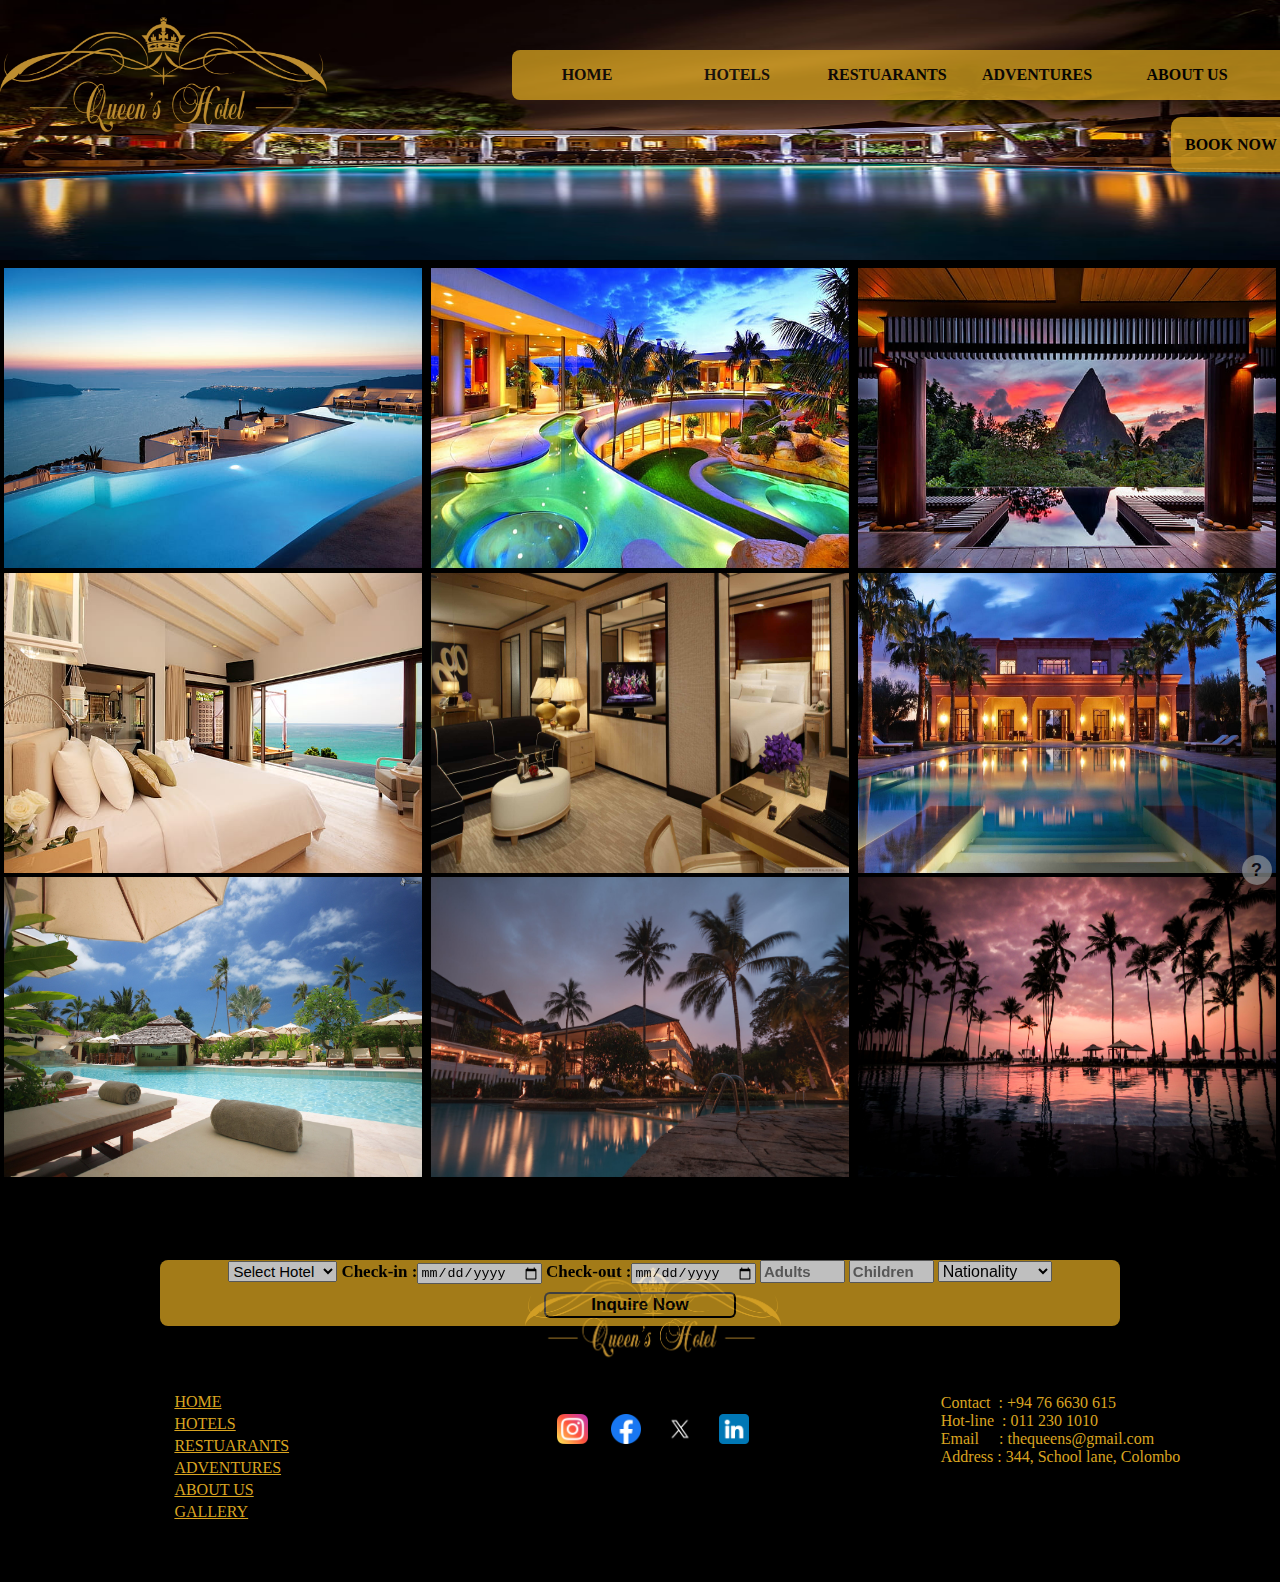
<file: gallery.html>
<!DOCTYPE html>
<html lang="en">
    <head>
        <meta charset="utf-8">
        <meta name="viewport" content="width=device-width, initial-scale=1">
        <meta name="description" content="This is a Site about a Hotel in Colombo">
        <title>Queen's Hotel</title>
        <link rel="stylesheet" href="home.css">
    </head>
    <body class="body2">
        <div><header class="header_1">
            <a href="index.html"><img class="logo" src="logo_gold-1030x473-1.png" alt="main logo"></a>
            
            <aside class="sidebar">
                <nav class="nav">
                    <ul>
                        <li><a href="index.html">HOME</a></li>
                        <li><a href="hotels.html">HOTELS</a></li>
                        <li><a href="restuarant.html">RESTUARANTS</a></li>
                        <li><a href="adventures.html">ADVENTURES</a></li>
                        <li><a href="about.html">ABOUT US</a></li>
                        <li><a href="gallery.html">GALLERY</a></li>
    
                    </ul>
    
                </nav>
            </aside>

            </header>
        </div>    

        <div>
            <img src="dark-hotel-luxury-night-wallpaper-preview.jpg" class="pic_five" alt="pic">
        </div>
        <div class="book">
            <a href="book.html"><input type="button" value="BOOK NOW"></a>
        </div>
        <div class="grid2">
            <img src="img1.jpeg" class="img1" alt="pic">
            <img src="img2.jpeg" class="img1" alt="pic">
            <img src="img3.jpeg" class="img1" alt="pic">
            <img src="img4.jpeg" class="img1" alt="pic">
            <img src="img5.jpeg" class="img1" alt="pic">
            <img src="img6.jpeg" class="img1" alt="pic">
            <img src="img7.jpg" class="img1" alt="pic">
            <img src="img8.jpeg" class="img1" alt="pic">
            <img src="img9.jpeg" class="img1" id="last_pic" alt="pic">
        </div>
        <div class="checking4">
            <form>
               
                <select class="Hotel" name="Select Hotel">
                    <option value="none">Select Hotel</option>
                    <option value="Negombo">Negombo</option>
                    <option value="Colombo">Colombo</option>
                    <option value="Nuwara eliya">Nuwara eliya</option>
                </select>
            
            
                <label for="Check-in" class="check-in">
                    Check-in :<input type="date" name="Check-in">
                </label>
                <label for="Check-out" class="check-out">
                    Check-out :<input type="date" name="Check-out">
                </label>
                
                <input type="number" class="adults" min="1" max="3" name="Adults" placeholder="Adults">
                <input type="number" class="children" min="1" max="3" name="Children" placeholder="Children">
            

                <select name="Nationality" class="nation">
                    <option value="none">Nationality</option>
                    <option value="Sri Lankan">Resident</option>
                    <option value="Foriegn">Non-resident</option>
                </select>
                <input type="button" class="inquire_btn" value="Inquire Now">
               
            </form>
                
            <div class="mark">
                <input type="button" value="?">            
            </div>
        </div>
        <footer class="bottom3">
            <a href="index.html"><img src="logo_gold-1030x473-1.png" class="logo2" alt="pic"></a>
            <div class="grid">
                <div>
                    <nav class="nav2">
                    <ul>
                        <li><a href="index.html">HOME</a></li>
                        <li><a href="hotels.html">HOTELS</a></li>
                        <li><a href="restuarant.html">RESTUARANTS</a></li>
                        <li><a href="adventures.html">ADVENTURES</a></li>
                        <li><a href="about.html">ABOUT US</a></li>
                        <li><a href="gallery.html">GALLERY</a></li>

                    </ul>

                </nav>
                </div>
            
                <div>
                    <a href="https://www.instagram.com"><img src="instagram.png" class="insta" alt="pic"></a>
                    <a href="https://www.facebook.com"><img src="fb.png" class="insta" alt="pic"></a>
                    <a href="https://twitter.com"><img src="twitter.png" class="insta" alt="pic"></a>
                    <a href="https://lk.linkedin.com"><img src="linkdin.png" class="insta" alt="pic"></a>
                </div>
                <div class="contact1" >
                    Contact &nbsp;: +94 76 6630 615<br>
                    Hot-line&nbsp;&nbsp;: 011 230 1010<br>
                    Email&nbsp;&nbsp;&nbsp;&nbsp;&nbsp;: thequeens@gmail.com<br>
                    Address : 344, School lane, Colombo<br>
                </div>
               
              
            </div>
        </footer>


    </body>
</html>
</file>
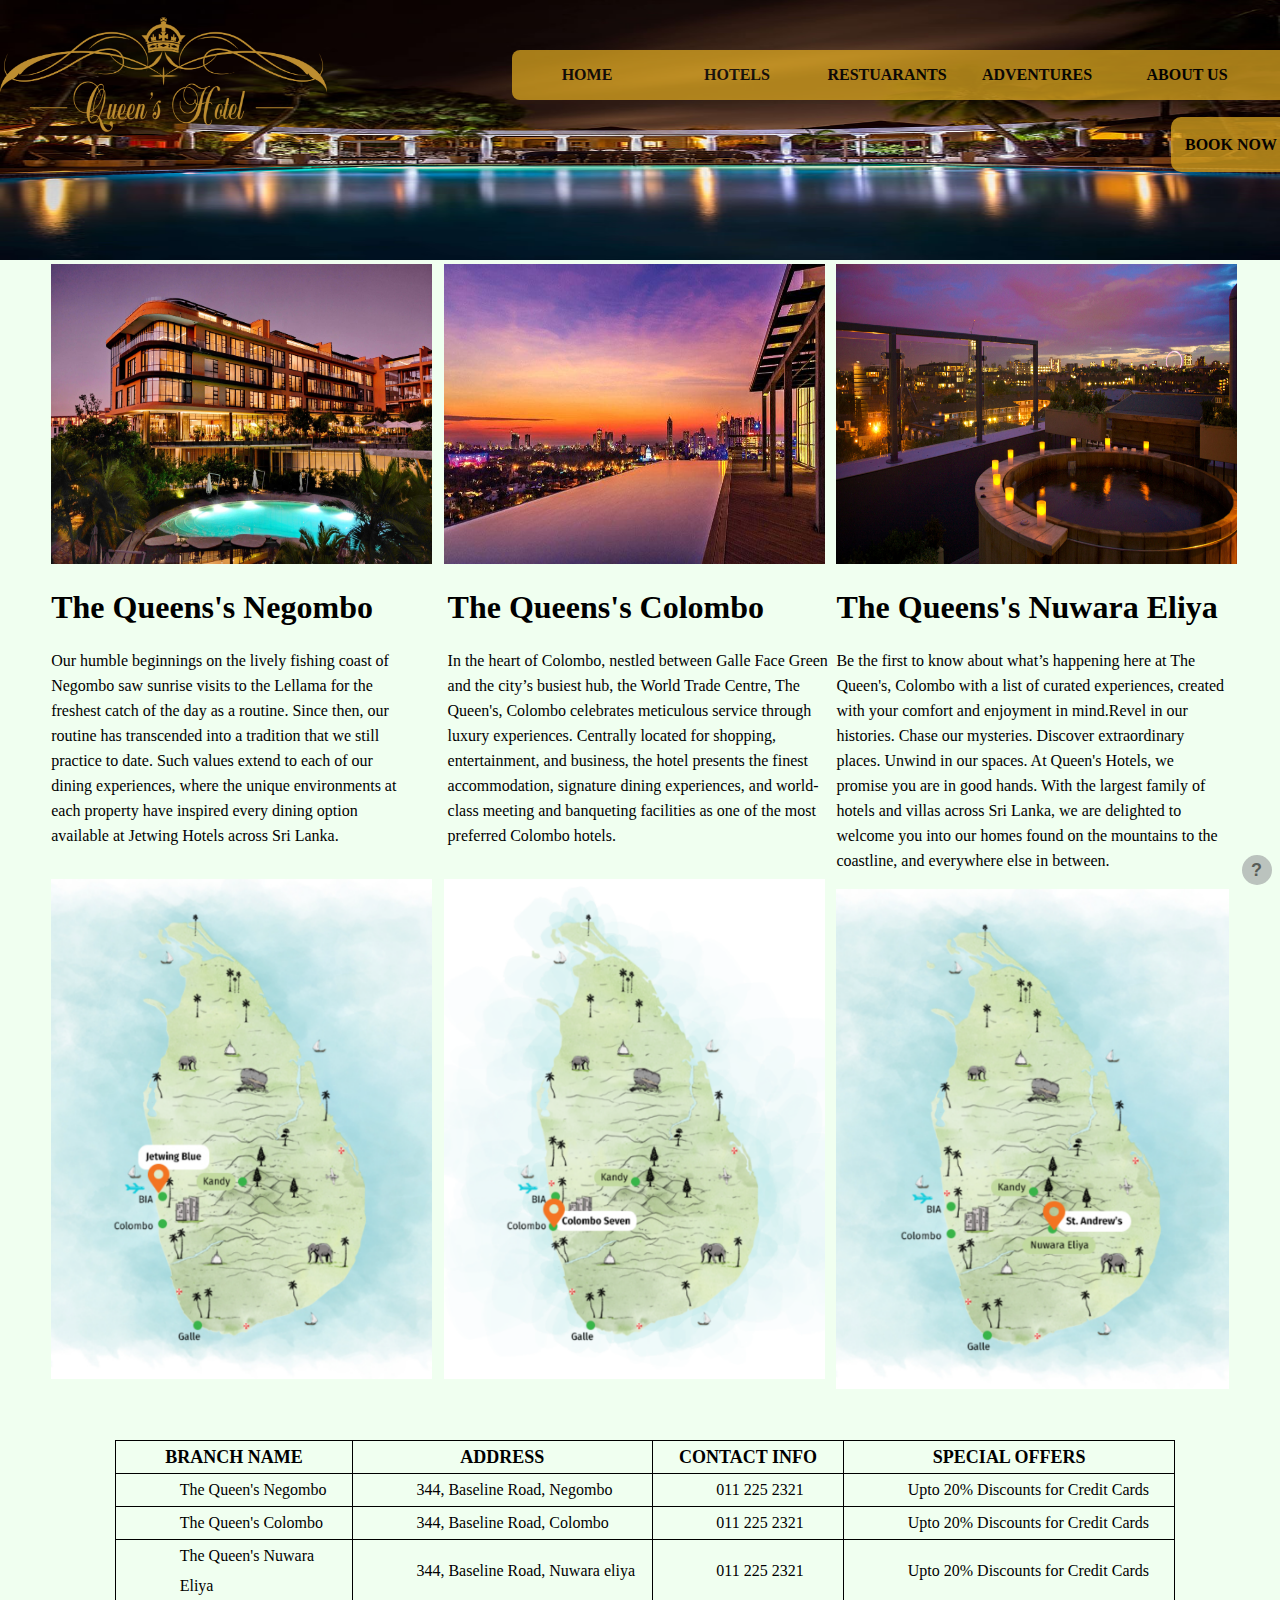
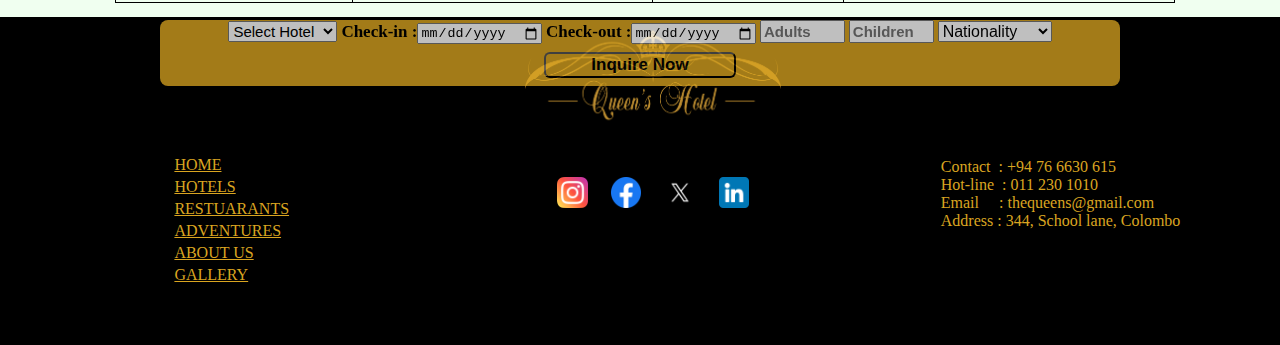
<file: hotels.html>
<!DOCTYPE html>
<html lang="en">
    <head>
        <meta charset="utf-8">
        <meta name="viewport" content="width=device-width, initial-scale=1">
        <meta name="description" content="This is a Site about a Hotel in Colombo">
        <title>Queen's Hotel</title>
        <link rel="stylesheet" href="home.css">
    </head>
    <body class="body1">
        <div>    
        <header class="header_1">
            <a href="index.html"><img class="logo" src="logo_gold-1030x473-1.png" alt="main logo"></a>
            
            <aside class="sidebar">
                <nav class="nav">
                    <ul>
                        <li><a href="index.html">HOME</a></li>
                        <li><a href="hotels.html">HOTELS</a></li>
                        <li><a href="restuarant.html">RESTUARANTS</a></li>
                        <li><a href="adventures.html">ADVENTURES</a></li>
                        <li><a href="about.html">ABOUT US</a></li>
                        <li><a href="gallery.html">GALLERY</a></li>
    
                    </ul>
    
                </nav>
            </aside>

        </header>
        </div>
        
        <div>
            <img src="dark-hotel-luxury-night-wallpaper-preview.jpg" class="pic_five" alt="pic">
        </div>
        <div class="book">
            <a href="book.html"><input type="button" value="BOOK NOW"></a>
         </div>
        <div class="htl_1">
            <div >
                <img src="Houghton-Hotel-3-20-scaled.jpg" class="pic_six" alt="pic">
                <h1>The Queens's Negombo</h1>
                <p class="p5">
                    Our humble beginnings on the lively fishing coast of Negombo saw 
                    sunrise visits to the Lellama for the freshest catch of the day as a routine.
                    Since then, our routine has transcended into a tradition that we still practice 
                    to date. Such values extend to each of our dining experiences, where the unique 
                    environments at each property have inspired every dining option available at Jetwing Hotels
                    across Sri Lanka. 
                </p>
                <a href="https://www.google.com/maps/place/Negombo/@7.1896114,79.7758518,12z/data=!3m1!4b1
                !4m6!3m5!1s0x3ae2ee9c6bb2f73b:0xa51626e908186f3e!8m2!3d7.2007968!4d79.8736754!16zL20vMGJ6dzJj?entry=ttu"></a>
                <img src="map_neg.png" class="map1" alt="pic">
            </div>
            <div >
                <img src="colombo.jpeg" class="pic_seven" alt="pic">
                <h1 class="h3">The Queens's Colombo</h1>
                <p class="p6">
                    In the heart of Colombo, nestled between Galle Face Green and the city’s
                    busiest hub, the World Trade Centre, The Queen's, Colombo celebrates meticulous 
                    service through luxury experiences. Centrally located for shopping, entertainment, 
                    and business, the hotel presents the finest accommodation, signature dining experiences, 
                    and world-class meeting and banqueting facilities as one of the most preferred Colombo hotels.
                </p>
                <a href="https://www.google.com/maps/place/Colombo/@6.9219221,79.8150058,13z/data=!3m1!4b1!4m6!3m5!1s
                0x3ae253d10f7a7003:0x320b2e4d32d3838d!8m2!3d6.9270786!4d79.861243!16zL20vMGZuN3I?entry=ttu"></a>
                <img src="map_col.png" class="map2" alt="pic">
            </div>
            <div >
                <img src="image tub.jpeg" class="pic_eight" alt="pic">
                <h1 class="h3">The Queens's Nuwara Eliya</h1>
                <p class="p7">
                    Be the first to know about what’s happening here at The Queen's, Colombo with a list of 
                    curated experiences, created with your comfort and enjoyment in mind.Revel in our histories. 
                    Chase our mysteries. Discover extraordinary places. Unwind in our spaces. At Queen's Hotels, we 
                    promise you are in good hands. With the largest family of hotels and villas across Sri Lanka, 
                    we are delighted to welcome you into our homes found on the mountains to the coastline, and everywhere 
                    else in between.
                </p>
                <a href="https://www.google.com/maps/place/Nuwara+Eliya/@6.9514496,80.7397473,13z/data=!3m1!4b1!4m6!3m5!1s0x3a
                e380434e1554c7:0x291608404c937d9c!8m2!3d6.9497166!4d80.7891068!16zL20vMDJoZzcw?entry=ttu"></a>
                <img src="map_ne.png" class="map3" alt="pic">
            </div>
        </div> 
        <!-- <section> -->
            <div class="table1" style="overflow-x: auto;">

                <table>
                    <tr>
                        <th>BRANCH NAME</th>
                        <th>ADDRESS</th>
                        <th>CONTACT INFO</th>
                        <th>SPECIAL OFFERS</th>
                    </tr>
                    <tr>
                        <td>The Queen's Negombo</td>
                        <td>344, Baseline Road, Negombo</td>
                        <td>011 225 2321</td>
                        <td>Upto 20% Discounts for Credit Cards</td>
                    </tr>
                    <tr>
                        <td>The Queen's Colombo</td>
                        <td>344, Baseline Road, Colombo</td>
                        <td>011 225 2321</td>
                        <td>Upto 20% Discounts for Credit Cards</td>
                    </tr>
                    <tr>
                        <td>The Queen's Nuwara Eliya</td>
                        <td>344, Baseline Road, Nuwara eliya</td>
                        <td>011 225 2321</td>
                        <td>Upto 20% Discounts for Credit Cards</td>
                    </tr>
                    
                </table>
               

            </div>
        <!-- </section>    -->
        <div class="checking2">
            <form>
               
                <select class="Hotel" name="Select Hotel">
                    <option value="none">Select Hotel</option>
                    <option value="Negombo">Negombo</option>
                    <option value="Colombo">Colombo</option>
                    <option value="Nuwara eliya">Nuwara eliya</option>
                </select>
            
            
                <label for="Check-in" class="check-in">
                    Check-in :<input type="date" name="Check-in">
                </label> 
                <label for="Check-out" class="check-out">
                    Check-out :<input type="date" name="Check-out">
                </label>
                
                <input type="number" class="adults" min="1" max="3" name="Adults" placeholder="Adults">
                <input type="number" class="children" min="1" max="3" name="Children" placeholder="Children">
            

                <select name="Nationality" class="nation">
                    <option value="none">Nationality</option>
                    <option value="Sri Lankan">Resident</option>
                    <option value="Foriegn">Non-resident</option>
                </select>
                <input type="button" class="inquire_btn" value="Inquire Now">
               
            </form>
                
            <div class="mark">
                <input type="button" value="?">            
            </div>
    
        </div>

        <footer class="bottom1">
            <a href="index.html"><img src="logo_gold-1030x473-1.png" class="logo2" alt="pic"></a>
            <div class="grid">
                <div>
                    <nav class="nav2">
                    <ul>
                        <li><a href="index.html">HOME</a></li>
                        <li><a href="hotels.html">HOTELS</a></li>
                        <li><a href="restuarant.html">RESTUARANTS</a></li>
                        <li><a href="adventures.html">ADVENTURES</a></li>
                        <li><a href="about.html">ABOUT US</a></li>
                        <li><a href="gallery.html">GALLERY</a></li>

                    </ul>

                </nav>
                </div>
            
                <div>
                    <a href="https://www.instagram.com"><img src="instagram.png" alt="pic" class="insta"></a>
                    <a href="https://www.facebook.com"><img src="fb.png" alt="pic" class="insta"></a>
                    <a href="https://twitter.com"><img src="twitter.png" alt="pic" class="insta"></a>
                    <a href="https://lk.linkedin.com"><img src="linkdin.png" alt="pic" class="insta"></a>
                </div>
                <div class="contact1" >
                    Contact &nbsp;: +94 76 6630 615<br>
                    Hot-line&nbsp;&nbsp;: 011 230 1010<br>
                    Email&nbsp;&nbsp;&nbsp;&nbsp;&nbsp;: thequeens@gmail.com<br>
                    Address : 344, School lane, Colombo<br>
                </div>
               
              
            </div>
        </footer>
        


    </body>
</html>
</file>
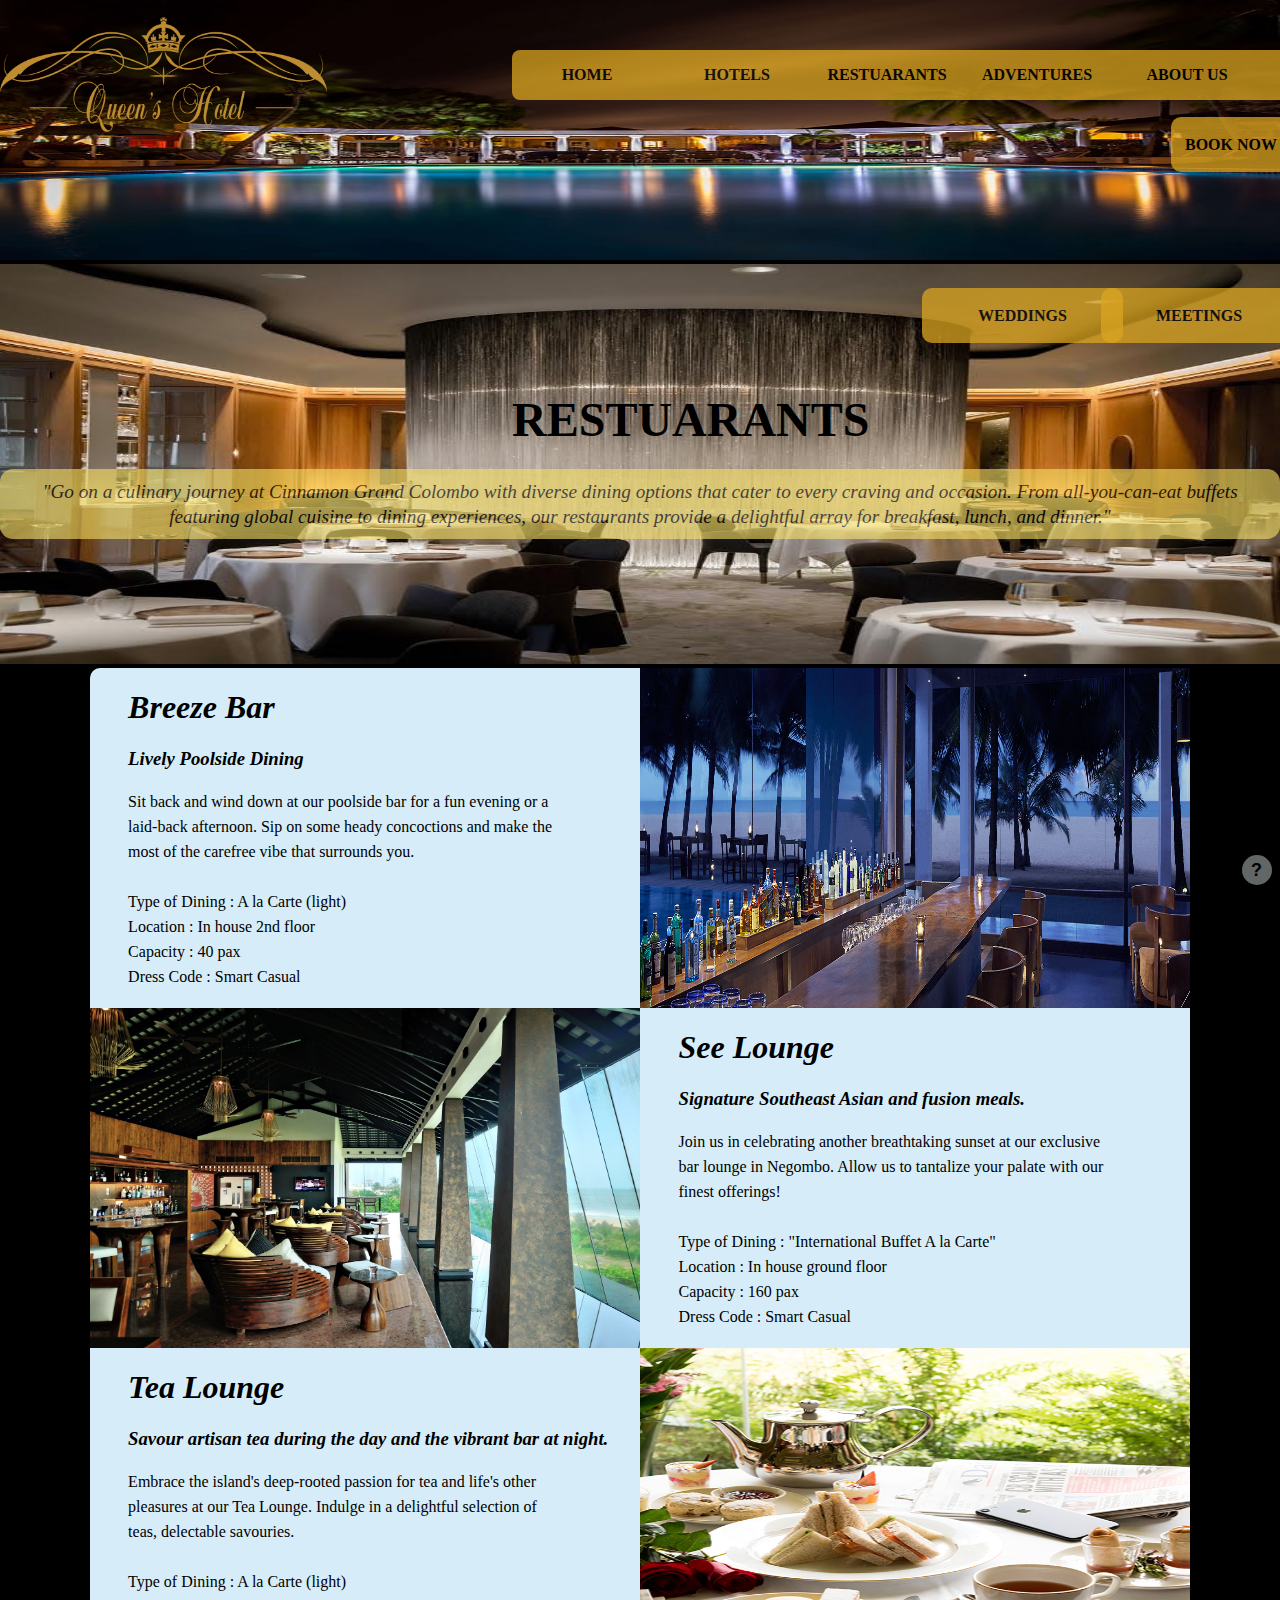
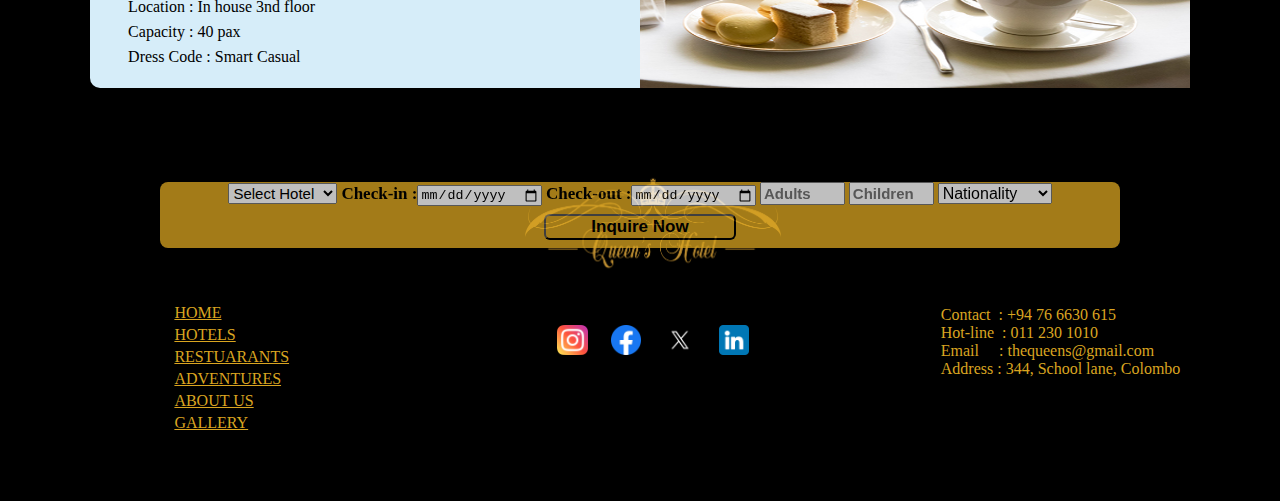
<file: restuarant.html>
<!DOCTYPE html>
<html lang="en">
    <head>
        <meta charset="utf-8">
        <meta name="viewport" content="width=device-width, initial-scale=1">
        <meta name="description" content="This is a Site about a Hotel in Colombo">
        <title>Queen's Hotel</title>
        <link rel="stylesheet" href="home.css">
    </head>
    <body class="body3">
        <div>    
            <header class="header_1">
                <a href="index.html"><img class="logo" src="logo_gold-1030x473-1.png" alt="main logo"></a>
                
                <aside class="sidebar">
                    <nav class="nav">
                        <ul>
                            <li><a href="index.html">HOME</a></li>
                            <li><a href="hotels.html">HOTELS</a></li>
                            <li><a href="restuarant.html">RESTUARANTS</a></li>
                            <li><a href="adventures.html">ADVENTURES</a></li>
                            <li><a href="about.html">ABOUT US</a></li>
                            <li><a href="gallery.html">GALLERY</a></li>
        
                        </ul>
        
                    </nav>
                </aside>

            </header>
        </div>
        
        <div>
            <img src="dark-hotel-luxury-night-wallpaper-preview.jpg" class="pic_five" alt="pic">
        </div>
        <div class="book">
            <a href="book.html"><input type="button" value="BOOK NOW"></a>
        </div>

        <div>
            <div class="img.contain">
                <img src="dinning.jpeg" class="pic_eleven" alt="pic">
                <!-- <hr class="hr3"> -->
                <h1 class="res_topic">RESTUARANTS</h1>
                <!-- <hr class="hr3"> -->
                <p class="res_p">"Go on a culinary journey at Cinnamon Grand Colombo with diverse dining options 
                    that cater to every craving and occasion. From all-you-can-eat buffets featuring global cuisine to 
                    dining experiences, our restaurants provide a delightful array for breakfast, lunch, and dinner."</p>
            </div>

            <div class="meeting">
                <a href="event 2.html"><input type="button" value="MEETINGS"></a>
            </div>
            <div class="wedding">
                <a href="event 1.html"><input type="button" value="WEDDINGS"></a>
            </div>
        </div>
        <div class="grid4">
            <div>
                <h1 class="h7">Breeze Bar</h1>
                <h3 class="h7">Lively Poolside Dining</h3>
                <p class="p9">
                    Sit back and wind down at our poolside bar for a fun evening or a laid-back afternoon. Sip on some heady 
                    concoctions and make the most of the carefree vibe that surrounds you.<br><br>
                    Type of Dining : A la Carte (light)<br>
                    Location : In house 2nd floor<br>
                    Capacity : 40 pax<br>
                    Dress Code : Smart Casual
                </p>
            </div>
            <img src="blue-dining-float-desktop-large.jpg" class="pic_twelve" alt="pic">
            <img src="Heritance-Negombo_See-Lounge-1-1.png" class="pic_twelve" alt="pic">
            <div>
                <h1 class="h7">See Lounge</h1>
                <h3 class="h7">Signature Southeast Asian and fusion meals.</h3>
                <p class="p9">
                    Join us in celebrating another breathtaking sunset at our exclusive bar lounge in Negombo. Allow us to tantalize 
                    your palate with our finest offerings!<br><br>
                
                    Type of Dining : "International Buffet A la Carte"<br>
                    Location : In house ground floor<br>
                    Capacity : 160 pax<br>
                    Dress Code : Smart Casual
                </p>
            </div>
            <div>
                <h1 class="h7">Tea Lounge</h1>
                <h3 class="h7">Savour artisan tea during the day and the vibrant bar at night.</h3>
                <p class="p9">
                    Embrace the island's deep-rooted passion for tea and life's other pleasures at our Tea Lounge. 
                    Indulge in a delightful selection of teas, delectable savouries.<br><br>
                   
                    Type of Dining : A la Carte (light)<br>
                    Location : In house 3nd floor<br>
                    Capacity : 40 pax<br>
                    Dress Code : Smart Casual
                </p>
            </div>
            <img src="grand-the-lounge-530X620.jpg" class="pic_twelve" alt="pic">
            

        </div>
        <div class="checking6">
            <form>
               
                <select class="Hotel" name="Select Hotel">
                    <option value="none">Select Hotel</option>
                    <option value="Negombo">Negombo</option>
                    <option value="Colombo">Colombo</option>
                    <option value="Nuwara eliya">Nuwara eliya</option>
                </select>
            
            
                <label for="Check-in" class="check-in">
                    Check-in :<input type="date" name="Check-in">
                </label>
                <label for="Check-out" class="check-out">
                    Check-out :<input type="date" name="Check-out">
                </label>
                
                <input type="number" class="adults" min="1" max="3" name="Adults" placeholder="Adults">
                <input type="number" class="children" min="1" max="3" name="Children" placeholder="Children">
            

                <select name="Nationality" class="nation">
                    <option value="none">Nationality</option>
                    <option value="Sri Lankan">Resident</option>
                    <option value="Foriegn">Non-resident</option>
                </select>
                <input type="button" class="inquire_btn" value="Inquire Now">
               
            </form>
                
            <div class="mark">
                <input type="button" value="?">            
            </div>
    


        </div>
        <footer class="bottom3">
            <a href="index.html"><img src="logo_gold-1030x473-1.png" class="logo2" alt="pic"></a>
            <div class="grid">
                <div>
                    <nav class="nav2">
                    <ul>
                        <li><a href="index.html">HOME</a></li>
                        <li><a href="hotels.html">HOTELS</a></li>
                        <li><a href="restuarant.html">RESTUARANTS</a></li>
                        <li><a href="adventures.html">ADVENTURES</a></li>
                        <li><a href="about.html">ABOUT US</a></li>
                        <li><a href="gallery.html">GALLERY</a></li>

                    </ul>

                </nav>
                </div>
            
                <div>
                    <a href="https://www.instagram.com"><img src="instagram.png" class="insta" alt="pic"></a>
                    <a href="https://www.facebook.com"><img src="fb.png" class="insta" alt="pic"></a>
                    <a href="https://twitter.com"><img src="twitter.png" class="insta" alt="pic"></a>
                    <a href="https://lk.linkedin.com"><img src="linkdin.png" class="insta" alt="pic"></a>
                </div>
                <div class="contact1" >
                    Contact &nbsp;: +94 76 6630 615<br>
                    Hot-line&nbsp;&nbsp;: 011 230 1010<br>
                    Email&nbsp;&nbsp;&nbsp;&nbsp;&nbsp;: thequeens@gmail.com<br>
                    Address : 344, School lane, Colombo<br>
                </div>
               
              
            </div>
        </footer>

    </body>
</html>
</file>
<file: home.css>
.header_1 img.logo{
    height: 150px;
    position: absolute;
}

@media screen and (max-width: 768px) and (min-width: 480px){
    .header_1 img.logo{
        width: 32%;
        height: 80px;
        position: absolute;
    }
}

@media screen and (max-width: 480px){
    .header_1 img.logo{
        width: 25%;
        height: 60px;
        left: 41%;
        position: absolute;
    }
}

.body{
    margin: 0%;
    background: #000000;

}

@media screen and (max-width: 480px){
    .body{
        margin: 0%;
        background: #000000;
    }
}

.nav{
    display: flex;
    background-color: goldenrod;
    width: 900px;
    margin: 0 auto;
    position: absolute;
    top: 50px;
    left: 40%;
    justify-content: space-between;
    align-items: center;
    border-radius: 8px;
    opacity: 75%;
    text-align: center;
    font-family:'league spartan';
}

@media screen and (max-width: 768px) and (min-width: 480px){
    .nav{
        display: flex;
        background-color: goldenrod;
        width: 95%;
        margin: 0 auto;
        position: absolute;
        top: 100px;
        left: 0;
        right: 0;
        justify-content: space-between;
        align-items: center;
        border-radius: 8px;
        opacity: 75%;
        text-align: center;
        font-family:'league spartan';
    }
}

@media screen and (max-width: 480px){
    .nav{
        display: flex;
        background-color: goldenrod;
        width: 100%;
        margin: 0 auto;
        position: absolute;
        top: 100px;
        left: 0;
        right: 0;
        justify-content: space-between;
        align-items: center;
        border-radius: 8px;
        opacity: 75%;
        text-align: center;
        font-family:'league spartan';
        z-index: 1;
    }

    .nav ul li a{
        text-decoration: none;
        color: rgb(3, 3, 3);
        font-weight: bold;
        transition: 0.2s;
    }

}

.nav ul{
    display: flex;
    list-style: none;
    padding: 0;
    width: 100%;
}
.nav ul li{
    width: 100%;
}
.nav ul li a{
    text-decoration: none;
    color: rgb(3, 3, 3);
    font-weight: bold;
    transition: 0.2s;
}
.nav ul li a:hover{
    color: rgb(255, 255, 255);
}

@media (max-width: 950px){
    .nav{
        width: 100%;
    }
}

.mainimg{
    overflow: hidden;
    background-size:cover;
    width: 100%;
    height:auto;
    background-attachment: fixed;
}

.mark input{
    background-color: rgb(156, 160, 160);
    border: 0;
    opacity: 85%;
    font-size: large;
    font-weight:bolder;
    position: fixed;
    top: 95%;
    left: 97%;
    border-radius: 20px;
    width: 30px;
    height: 30px;
}

@media screen and (max-width: 768px) and (min-width: 480px){
    .mark input{
        background-color: rgb(156, 160, 160);
        border: 0;
        opacity: 85%;
        font-size: large;
        font-weight:bolder;
        position: fixed;
        top: 95%;
        left: 95%;
        border-radius: 20px;
        width: 30px;
        height: 30px;
    }
}

@media screen and (max-width: 480px) {
    .mark input{
        background-color: rgb(156, 160, 160);
        border: 0;
        opacity: 85%;
        font-size: large;
        font-weight:bolder;
        position: fixed;
        top: 95%;
        left: 74%;
        border-radius: 20px;
        width: 30px;
        height: 30px;
    }
}

.book{
    position: absolute;
    top: 13%;
    
    border-radius: 10%;
    left: 91.5%;
}
.book input{
    background-color:goldenrod;
    border:0;
    margin: 0 auto;
    opacity: 75%;
    text-align: center;
    font-size:medium;
    font-family: 'league spartian';
    transition: 0.4s;
    width: 115%;
    height: 55px;
    font-weight: bold;
    border-radius: 10px;

}

.book :hover{
    color:rgb(255, 255, 255);
}

@media screen and (max-width: 768px) and (min-width: 480px){
    .book{
        position: absolute;
        top: 3%;
        
        border-radius: 10%;
        left: 83%;
    }

    .book input{
        background-color:goldenrod;
        border:0;
        margin: 0 auto;
        padding-left: 0%;
        opacity: 75%;
        text-align: center;
        font-size:medium;
        font-family: 'league spartian';
        transition: 0.4s;
        width: 115%;
        height: 55px;
        font-weight: bold;
        border-radius: 10px;
    
    }
}

.checking{
    display: block;
    background-color:goldenrod !important;
    margin: 0 auto;
    width: 75%;
    position: absolute;
    bottom: 2%;
    left: 0;
    right: 0;
    border-radius: 8px;
    opacity: 75%;
    text-align: center;
    font-family: 'league spartan';
}


@media screen and (max-width: 768px) and (min-width: 480px){
    .checking{
        display: block;
        background-color:goldenrod  !important;
        margin: 0 auto;
        width: 100%;
        position: relative;
        bottom: 2%;
        left: 0;
        right: 0;
        border-radius: 8px;
        opacity: 75%;
        text-align: center;
        font-family: 'league spartan';
    }
}

@media screen and (max-width: 480px){
    .checking{
        display: block;
        background-color:goldenrod  !important;
        margin: 0 auto;
        width: 100%;
        position: absolute;
        bottom: 2%;
        left: 0;
        right: 0;
        border-radius: 8px;
        opacity: 75%;
        text-align: center;
        font-family: 'league spartan';
        line-height: 2em;
        
    
    }

}


.check-in{
    font-weight:bolder;
    font-size: 17px;
}


.check-out{
    font-weight:bolder;
    font-size: 17px;
}

.inquire_btn{
    border-radius: 6px;
    background: goldenrod;
    text-align: center;
    font-weight:bolder;
    font-size: 17px;
    box-sizing: border-box;
    width: 20%;
    margin: 8px 0;

}

@media screen and (max-width: 480px){
    .inquire_btn{
        border-radius: 6px;
        background: goldenrod;
        text-align: center;
        font-weight:bolder;
        font-size: 17px;
        box-sizing: border-box;
        width: 50%;
        margin: 8px 0;
    
    }

    .adults{
        font-weight: bold;
        font-size: 15px;
        color: black;
        width: 25% !important;
    
    }

    .children{
        font-weight: bold;
        font-size: 15px;
        color: black;
        width:25% !important;
    }

    .Hotel {
        font-size: 15px;
        width: 40% !important;
    }

    .check-in{
        font-weight:bolder;
        font-size: 17px;
    }

}

.Hotel {
    font-size: 15px;

  }

.adults{
    font-weight: bold;
    font-size: 15px;
    color: black;
    width: 8%;

}

.children{
    font-weight: bold;
    font-size: 15px;
    color: black;
    width:8%;
}


.checkout{
    font-size: 15px;
}

.nation{
    font-size: 16px;

}

.hr1{
    width: 30%;
    height: 2px;
    border: none;
    background: #000;
    color: #000000;
}


.para::first-letter {
    text-shadow: 2px 2px 5px red ;
    
}

.foot{
    background-color: rgb(207, 227, 245);
    margin-left: 0%;
    margin-right: 0%;
}

.main_topic{
    text-align: center;
    font-family: 'Cinzel', serif;
}

.main_p{
    text-align: center;
    margin-left: 10%;
    margin-right: 10%;
    font-size: large;
    font-style: oblique;
    font-weight: 545;
    line-height: 25px;

}

.column{
    display: grid;
    grid-template-columns:50% 50%;
}

@media screen and (max-width: 768px) and (min-width: 480px) {
    .column{
        display: block;
        /* grid-template-columns:auto; */
    }

    .pic{
        width:90% !important;
        height: 600px !important;
        margin-left: 5% ;
        margin-right: 5%;
        
    }

    .pic_three{
        margin: 5%;
        width: 90% ;
        height: 500px;
    }

    .column2{
        display: block !important;
        /* grid-template-columns:50% 50%; */
    }

    .Explore{
        margin-left: 5% !important;
        font-weight: 600;
        font-size:larger;
        font-family:'Times New Roman', Times, serif;
    }

    .h2{
        margin-left: 5% !important;
    }
    
    .p3{
        text-align: justify;
        margin-right: 5% !important;
        margin-left: 5% !important;
        line-height: 25px;
    }
    
    .p4{
        text-align: justify;
        margin-right: 5% !important;
        margin-left: 5% !important;
        line-height: 25px;
    }

    .pic_four{
        width: 92%;
        height: 35%;
        margin-left: 5%;
        margin-right: 5%;
    }
}

.pic{
    width: 95%;
    height: 1000px;
}
.Immerse{
    margin-left: 5%;
    font-weight: 600;
    font-size:larger;
    font-family:'Times New Roman', Times, serif;
}

.h1{
    margin-left: 5%;
}
.p1{
    text-align: justify;
    margin-right: 10%;
    margin-left: 5%;
    line-height: 25px;
}

.pic_two{
    margin: 5%;
    width: 90%;
    height: auto;
}

.p2{
    text-align: justify;
    margin-right: 10%;
    margin-left: 5%;
    line-height: 25px;
}
.column2{
    display: grid;
    grid-template-columns:50% 50%;
}
.pic_three{
    margin: 5%;
    width: 90%;
    height: 620px;
}

.Explore{
    margin-left: 0%;
    font-weight: 600;
    font-size:larger;
    font-family:'Times New Roman', Times, serif;
}

.h2{
    margin-left: 0%;
}

.p3{
    text-align: justify;
    margin-right: 10%;
    margin-left: 0%;
    line-height: 25px;
}

.p4{
    text-align: justify;
    margin-right: 10%;
    margin-left: 0%;
    line-height: 25px;
}


.pic_four{
    width: 92%;
    height: 35%;
}

.bottom{
    background-color: rgb(0, 0, 0);
    margin-left: 8%;
    margin-right: 8%;
}

.grid{
    display: grid;
    grid-template-columns: 42% 30% 30%;
}

@media  screen and (max-width:480px){
    .grid{
        display: block;
        /* grid-template-columns: 42% 30% 30%; */
    }
}

.logo2{
    width: 20%;
    margin-left: 41%;
}

@media  screen and (max-width:480px){
    .logo2{
        width: 30%;
        margin-left: 38%;
    }
}
.nav2{
    text-decoration: 0%;
    text-decoration-color: goldenrod;
    text-align: center;
    padding-left: 25%;
    padding-top: 0%;
    padding-bottom: 8%;
    line-height: 22px;

}

@media  screen and (max-width:480px){
    .nav2{
        text-decoration: 0%;
        text-decoration-color: goldenrod;
        text-align: center;
        margin-left: 5%;
        margin-right: 0%;
        margin-top: 0%;
        margin-bottom: 8%;
        font-size: smaller;
        line-height: 22px;
    
    }

}

.nav2 ul li a{
    color: goldenrod;
}
.nav2 ul{
    color: goldenrod;
    list-style: none;
    width: 100%;
    text-align: start;
}

.nav2 :hover{
    color: rgb(255, 255, 255);
}
.contact{
    color: goldenrod;
    padding-bottom: 18%;
    padding-top: 7%;
    padding-left: 5%;
}

@media  screen and (max-width:480px){
    .contact1{
        color: goldenrod;
        /* margin-bottom: 18%; */
        margin-top: 7%;
        margin-left: 22%;
    }
}

.insta{
    width: 8%;
    padding-left: 5%;
    padding-top: 10%;
}

@media  screen and (max-width:480px){
    .icons{
        margin-left: 30%;
    }
}


.body1{
    background-color:honeydew;
    margin: 0%;
}

.htl_1{
    margin-left: 4%;
    margin-right: 4%;
    display: grid;
    grid-template-columns: 33% 33% 34% ;
}
.pic_five{
    width: 100%;
    height: 260px;
}

.pic_six{
    width: 98%;
    height: 300px;

}

.pic_seven{
    width: 98%;
    height: 300px;
    padding-left: 1%;
}

.pic_eight{
    width: 100%;
    height: 300px;
    padding-left: 2%;
}

.p5{
    margin-right: 8%;
    padding-bottom: 4%;
    line-height: 25px;
}

.p6{
    margin-left: 2%;
    padding-bottom: 4%;
    line-height: 25px;
}
.p7{
    margin-left: 2%;
    padding-bottom: 0%;
    line-height: 25px;
}

.h3{
    margin-left: 2%;
}

.map1{
    width: 98%;
    height: 500px;
    padding-bottom: 8%;
}
.map2{
    width: 98%;
    height: 500px;
    padding-bottom: 8%;
    padding-left: 1%;
}

.map3{
    width: 98%;
    height: 500px;
    padding-bottom: 8%;
    padding-left: 2%;
}



.table1{
    margin-left: 9%;
    text-align: center;
    position: absolute;
    top: 160%;
    width: 90%;
    padding-bottom: 5%;
    line-height: 30px;
}

.table1 table{
    width: 92%;
    border-collapse: collapse;
}

.table1 th{
    font-size: large;
    
    border: 1px solid;
    border-radius: 8px;
}


.table1 tr :hover{
    background-color: goldenrod;
}

.table1 td{
    text-align: start;
    padding-left: 6%;
    border: 1px solid;
    border-radius: 8px;
}

.checking2{
    display: block;
    background-color:goldenrod  !important;
    margin: 0 auto;
    width: 75%;
    position: absolute;
    top: 180%;
    left: 0;
    right: 0;
    border-radius: 8px;
    opacity: 75%;
    text-align: center;
    font-family: 'league spartan';
}

@media screen and (max-width: 768px) and (min-width: 480px){
    .checking2{
        display: block;
        background-color:goldenrod  !important;
        margin: 0 auto;
        width: 75%;
        position: relative;
        top: 170%;
        left: 0;
        right: 0;
        border-radius: 8px;
        opacity: 75%;
        text-align: center;
        font-family: 'league spartan';
    }

    .table1{
        margin-left: 9%;
        text-align: center;
        position: relative;
        top: 160%;
        width: 90%;
        padding-bottom: 5%;
        line-height: 30px;
    }

}


.bottom1{
    background-color: rgb(0, 0, 0);
    margin-left: 0%;
    margin-right: 0%;
    margin-top: 15%;
}

.contact1{
    color: goldenrod;
    width: 80%;
    padding-bottom: 18%;
    padding-top: 5%;
    padding-left: 5%;
    padding-right: 0%;
}

.new_grid{
    padding-bottom: 0%;
    display: grid;
    grid-template-columns: 40% 60%;
}

@media screen and (max-width: 768px) and (min-width: 480px){
    .new_grid{
        padding-bottom: 0%;
        display:block;
    }
}

@media  screen and (max-width:480px){
    .new_grid{
        padding-bottom: 0%;
        display:block;
    }
}

.h4{
    text-align: center;

}

.pic_nine{
    margin-top: 3%;
    width: 100%;
    height: 700px;
}

.hr2{
    width: 18%;
    height: 2px;
    border: none;
    background: #020202;
}

.h5{
    text-align: center;
}

.p8{
    text-align: justify;
    margin-left: 3%;
    margin-right: 3%;
    line-height: 25px;
}

.checking3{
    display: block;
    background-color:goldenrod  !important;
    margin: 0 auto;
    width: 75%;
    position: relative;
    top: 120%;
    left: 0;
    right: 0;
    border-radius: 8px;
    opacity: 75%;
    text-align: center;
    font-family: 'league spartan';
}

@media screen and (max-width: 768px) and (min-width: 480px){
    .checking3{
        display: block;
        background-color:goldenrod  !important;
        margin: 0 auto;
        width: 100%;
        position: relative;
        top: 159.5%;
        left: 0;
        right: 0;
        border-radius: 8px;
        opacity: 75%;
        text-align: center;
        font-family: 'league spartan';
    }
}

@media screen and (max-width: 480px){
    .checking3{
        display: block;
        background-color:goldenrod  !important;
        margin: 0 auto;
        width: 100%;
        position: relative;
        top: 230%;
        left: 0;
        right: 0;
        border-radius: 8px;
        opacity: 75%;
        text-align: center;
        font-family: 'league spartan';
        line-height: 20px;
        
    }
}

.bottom2{
    background-color: rgb(0, 0, 0);
    margin-left: 0%;
    margin-right: 0%;
    margin-top: 0%;
}

@media screen and (max-width: 480px){
    .bottom2{
        background-color: rgb(0, 0, 0);
        margin-left: 0%;
        margin-right: 0%;
        margin-top: 0%;
    }
}

.body2{
    background-color:rgb(0, 0, 0);
    margin: 0%;
}

.grid2{
    display: grid;
    grid-template-columns: auto auto auto;
}

.img1{
    width: 98%;
    height: 300px;
    margin-top: 1%;
    margin-left: 1%;
}

@media screen and (max-width: 768px){
    .grid2{
        display: grid;
        grid-template-columns: auto auto;
    }

    .img1{
        width: 98%;
        height: 300px;
        margin-top: 1%;
        margin-left: 1%;
    }

    #last_pic{
       position: relative;
       left: 50%;
    }

}

@media  screen and (max-width:480px){
    .grid2{
        display: grid;
        grid-template-columns: auto ;
    }

    .img1{
        width: 98%;
        height: 300px;
        margin-top: 1%;
        margin-left: 0%;
    }
}

.checking4{
    display: block;
    background-color:goldenrod  !important;
    margin: 0 auto;
    width: 75%;
    position: absolute;
    top: 140%;
    left: 0;
    right: 0;
    border-radius: 8px;
    opacity: 75%;
    text-align: center;
    font-family: 'league spartan';
}

@media screen and (max-width: 768px){
    .checking4{
        display: block;
        background-color:goldenrod  !important;
        margin: 0 auto;
        width: 100%;
        position: absolute;
        top: 172%;
        left: 0;
        right: 0;
        border-radius: 8px;
        opacity: 75%;
        text-align: center;
        font-family: 'league spartan';
    }
}

.bottom3{
    background-color: rgb(0, 0, 0);
    margin-left: 0%;
    margin-right: 0%;
    margin-top: 6%;
}

.ad_sel_1{
    position: absolute;
    
    left: 34%;
    top: 31%;
    background-color: goldenrod;
    border:0;
    margin: 0 auto;
    opacity: 75%;
    text-align: center;
    font-size:medium;
    font-family: 'league spartian';
    transition: 0.4s;
    width: 15%;
    height: 55px;
    font-weight: bold;
    border-radius: 10px;
}

.ad_sel_2{
    position: absolute;
    
    left: 50%;
    top: 31%;
    background-color: goldenrod;
    border:0;
    margin: 0 auto;
    opacity: 75%;
    text-align: center;
    font-size:medium;
    font-family: 'league spartian';
    transition: 0.4s;
    width: 15%;
    height: 55px;
    font-weight: bold;
    border-radius: 10px;
}

.grid3{
    margin-top: 5%;
    display: grid;
    grid-template-columns: 35% 35% 30%;
    background-color:rgb(193, 160, 75);
    margin-left: 5%;
    margin-right: 5%;
    border: 0;
    border-radius: 1%;
}

.h6{
    text-align: justify;
    margin-left: 10%;
    margin-right: 20%;
    line-height: 25px;
}

.pic_ten{
    margin-top: 2%;
    width: 98%;
    height: 426px;
    border-radius: 10px;
}

.map4{
    width: 97%;
    height: 426px;
    
    border: 0;
    margin-top: 2%;
    padding-left: 0%;
    border-radius: 10px;
}

.map5{
    width: 97%;
    height: 426px;
    
    border: 0;
    margin-top: 2%;
    margin-left: 2%;
    margin-right: 3%;
    border-radius: 10px;
}

.checking5{
    display: block;
    background-color:goldenrod  !important;
    margin: 0 auto;
    width: 75%;
    position: absolute;
    top: 195%;
    left: 0;
    right: 0;
    border-radius: 8px;
    opacity: 75%;
    text-align: center;
    font-family: 'league spartan';
}

.body3{
    margin-top: 0%;
    margin-left: 0%;
    width: 100%;
    background-color: #000000;
}

@media screen and (max-width: 768px) and (min-width: 480px){

    .checking5{
        display: block;
        background-color:goldenrod  !important;
        margin: 0 auto;
        width: 75%;
        position: relative;
        top: 195%;
        left: 0;
        right: 0;
        border-radius: 8px;
        opacity: 75%;
        text-align: center;
        font-family: 'league spartan';
    }

    .grid3{
        margin-top: 5%;
        display: grid;
        grid-template-columns: 35% 35% 30%;
        background-color:rgb(193, 160, 75);
        margin: 0%;
        border: 0;
        border-radius: 1%;
    }

    .h6{
        text-align: justify;
        margin-left: 10%;
        margin-right: 20%;
        line-height: 25px;
    }

    .ad_sel_1{
        position: relative;
        
        left: 25%;
        top: 31%;
        background-color: goldenrod;
        border:0;
        margin: 0 auto;
        opacity: 75%;
        text-align: center;
        font-size:medium;
        font-family: 'league spartian';
        transition: 0.4s;
        width: 25%;
        height: 55px;
        font-weight: bold;
        border-radius: 10px;
    }
    
    .ad_sel_2{
        position: relative;
        
        left: 30%;
        top: 31%;
        background-color: goldenrod;
        border:0;
        margin: 0 auto;
        opacity: 75%;
        text-align: center;
        font-size:medium;
        font-family: 'league spartian';
        transition: 0.4s;
        width: 25%;
        height: 55px;
        font-weight: bold;
        border-radius: 10px;
    }

}




.meeting{
    position: absolute;
    top: 32%;
    
    border-radius: 10px;
    left: 86%;
}

.meeting input{
    background-color: goldenrod;
    border:0;
    margin: 0 auto;
    opacity: 75%;
    text-align: center;
    font-size:medium;
    font-family: 'league spartian';
    transition: 0.4s;
    width: 200%;
    height: 55px;
    font-weight: bold;
    border-radius: 10px;
}

.meeting :hover{
    color: #ffffff;
}

.wedding{
    position: absolute;
    top: 32%;
    
    border-radius: 10px;
    left: 72%;
}

.wedding input{
    background-color: goldenrod;
    border:0;
    margin: 0 auto;
    opacity: 75%;
    text-align: center;
    font-size:medium;
    font-family: 'league spartian';
    transition: 0.4s;
    width: 200%;
    height: 55px;
    font-weight: bold;
    border-radius: 10px;
}

.wedding :hover{
    color: #ffffff;
}


.grid4{
    display: grid;
    grid-template-columns: 50% 50%;
    margin-left: 7%;
    margin-right: 7%;
    background-color: #d6edf9;
    border-radius: 10px;
}


.res_topic{
    
    color: #000000;
    position: absolute;
    
    top: 40%;
    left: 40%;
    font-size:300%;
    text-align: center;
    font-family: 'Cinzel', serif;
}

.res_p{
    color: #000000;
    background-color: rgb(247, 225, 101);
    position: absolute;
    
    text-align: center;
    top: 50%;
    font-size: larger;
    font-style: oblique;
    font-weight: 545;
    opacity: 60%;
    border: 0;
    border-radius: 13px;
    line-height: 25px;
    padding: 10px;
}

.img.contain{
    position: relative;
}

.pic_eleven{
    margin-top: 0%;
    width: 100%;
    height: 400px;
}

.h7{
    margin-left: 7%;
    font-style: oblique;
}

.p9{
    margin-left: 7%;
    margin-right: 15%;
    line-height: 25px;
}

.pic_twelve{
    width: 100%;
    height: 340px;

}

.checking6{
    display: block;
    background-color:goldenrod  !important;
    margin: 0 auto;
    width: 75%;
    position: absolute;
    top: 198%;
    left: 0;
    right: 0;
    border-radius: 8px;
    opacity: 75%;
    text-align: center;
    font-family: 'league spartan';
}

@media screen and (max-width: 768px) and (min-width: 480px){

    .grid4{
        display: grid;
        grid-template-columns: 50% 50%;
        margin: 0%;
        background-color: #d6edf9;
        border-radius: 10px;
    }

    .checking6{
        display: block;
        background-color:goldenrod  !important;
        margin: 0 auto;
        width: 75%;
        position: relative;
        top: 198%;
        left: 0;
        right: 0;
        border-radius: 8px;
        opacity: 75%;
        text-align: center;
        font-family: 'league spartan';
    }

    .wedding{
        position: absolute;
        top: 32%;
        
        border-radius: 10px;
        left: 25%;
    }

    .wedding input{
        background-color: goldenrod;
        border:0;
        margin: 0 auto;
        opacity: 75%;
        text-align: center;
        font-size:medium;
        font-family: 'league spartian';
        transition: 0.4s;
        width: 200%;
        height: 55px;
        font-weight: bold;
        border-radius: 10px;
    }

    .meeting{
        position: absolute;
        top: 32%;
        
        border-radius: 10px;
        left: 55%;
    }
    
    .meeting input{
        background-color: goldenrod;
        border:0;
        margin: 0 auto;
        opacity: 75%;
        text-align: center;
        font-size:medium;
        font-family: 'league spartian';
        transition: 0.4s;
        width: 200%;
        height: 55px;
        font-weight: bold;
        border-radius: 10px;
    }

    .res_topic{
    
        color: #000000;
        position: absolute;
        
        top: 40%;
        left: 33%;
        font-size:300%;
        text-align: center;
        font-family: 'Cinzel', serif;
    }

}



.pic_thirteen{
    width: 100%;
    height: 1500px;
    position: absolute;
}

.form_1{
    position: absolute;
    
    top: 60%;
    margin-left: 25%;
}

@media screen and (max-width: 768px) and (min-width: 480px){
    .form_1{
        position: absolute;
        
        top: 50%;
        margin-left: 2%;
    }
}

.form_2{
    position: absolute;
    
    top: 60%;
    margin-left: 55%;
    /* left: 55%; */
}

@media screen and (max-width: 768px) and (min-width: 480px){
    .form_2{
        position: absolute;
        /* transform:translate(); */
        top: 50%;
        margin-left: 51%;
    }
}

.form_3{
    position: absolute;
    /* transform:translate(); */
    top: 95%;
    margin-left: 39%;
   
}

@media screen and (max-width: 768px) and (min-width: 480px){
    .form_3{
        position: absolute;
        /* transform:translate(); */
        top: 80%;
        margin-left: 27%; 
    }
}

.bookinput1{
    width: 80%;
    height: 2em;
    border-radius: 10px;
    text-align: center;
    border: none;
    width: 250%;
    height: 30px;
}

.bookinput{
    width: 40%;
    height: 2em;
    border-radius: 10px;
    text-align: center;
    border: none;
    width: 250%;
    height: 30px;
}

.submit_btn2{
    width: 10%;
    height: 40px;
    top: 121%;
    border-radius: 10px;
    position: absolute;
    margin-left: 40.5%;
    font-size: large;
    font-family: 'Times New Roman', Times, serif;
    background-color: rgb(168, 208, 236);
}

@media screen and (max-width: 768px) and (min-width: 480px){
    .submit_btn2{
        width: 20%;
        height: 40px;
        top: 110%;
        border-radius: 10px;
        position: absolute;
        margin-left: 31%;
        font-size: large;
        font-family: 'Times New Roman', Times, serif;
        background-color: rgb(168, 208, 236);
    }

    .submit_btn2:hover{
        background-color:#000000;
        color: #ffffff;
        transition-duration: 0.5s;
    }
}

.submit_btn2:hover{
    background-color:#000000;
    color: #ffffff;
    transition-duration: 1s;
}

.reset_btn2{
    width: 10%;
    height: 40px;
    top: 121%;
    border-radius: 10px;
    position: absolute;
    margin-left: 52%;
    font-size: large;
    font-family: 'Times New Roman', Times, serif;
    background-color: rgb(168, 208, 236);
}

@media screen and (max-width: 768px) and (min-width: 480px){
    .reset_btn2{
        width: 20%;
        height: 40px;
        top: 110%;
        border-radius: 10px;
        position: absolute;
        margin-left: 52%;
        font-size: large;
        font-family: 'Times New Roman', Times, serif;
        background-color: rgb(168, 208, 236);
    }

    .reset_btn2:hover{
        background-color:#000000;
        color: #ffffff;
        transition-duration: 0.5s;
    }
}

.reset_btn2:hover{
    background-color:#000000;
    color: #ffffff;
    transition-duration: 1s;
}

.leg{
    color: #ffffff;
}

.res_topic_1{
    
    color: #ffffff;
    position: absolute;
    /* transform:translate(); */
    top: 40%;
    left: 40%;
    font-size:300%;
    text-align: center;
    font-family: 'Cinzel', serif;
}

@media screen and (max-width: 768px) and (min-width: 480px){
    .res_topic_1{
        color: #ffffff;
        position: absolute;
        /* transform:translate(); */
        top: 35%;
        left: 30%;
        font-size:300%;
        text-align: center;
        font-family: 'Cinzel', serif;
    }
}

/* .hamburger-menu{
   visibility: hidden;
   position: absolute;
   
} */

/* @media screen and (max-width: 480px) {
    *,
    *::after,
    *::before {
    box-sizing: border-box;
    }

    body {
    margin: 0;
    }

    :root {
    --bar-width: 60px;
    --bar-height: 8px;
    --hamburger-gap: 6px;
    --foreground: #333;
    --background: white;
    --hamburger-margin: 8px;
    --animation-timing: 200ms ease-in-out;
    --hamburger-height: calc(var(--bar-height) * 3 + var(--hamburger-gap) * 2);
    }

    .hamburger-menu {
    --x-width: calc(var(--hamburger-height) * 1.41421356237);


    display: flex;
    flex-direction: column;
    color: #000;
    gap: var(--hamburger-gap);
    width: max-content;
    position: absolute;
    top: var(--hamburger-margin);
    left: var(--hamburger-margin);
    z-index: 2;
    cursor: pointer;
    visibility: visible;
    }

    .hamburger-menu:has(input:checked) {
    --foreground: white;
    --background: #333;
    }

    .hamburger-menu:has(input:focus-visible)::before,
    .hamburger-menu:has(input:focus-visible)::after,
    .hamburger-menu input:focus-visible {
    border: 1px solid var(--background);
    box-shadow: 0 0 0 1px var(--foreground);
    }

    .hamburger-menu::before,
    .hamburger-menu::after,
    .hamburger-menu input {
    content:"";
    width: var(--bar-width);
    height: var(--bar-height);
    background-color: var(--foreground);
    border-radius: 9999px;
    transform-origin: left center;
    transition: opacity var(--animation-timing), width var(--animation-timing),
        rotate var(--animation-timing), translate var(--animation-timing),
        background-color var(--animation-timing);
    }

    .hamburger-menu input {
    appearance: none;
    padding: 0;
    margin: 0;
    outline: none;
    pointer-events: none;
    }

    .hamburger-menu:has(input:checked)::before {
    rotate: 45deg;
    width: var(--x-width);
    translate: 0 calc(var(--bar-height) / -2);
    }

    .hamburger-menu:has(input:checked)::after {
    rotate: -45deg;
    width: var(--x-width);
    translate: 0 calc(var(--bar-height) / 2);
    }

    .hamburger-menu input:checked {
    opacity: 0;
    width: 0;
    }

    .sidebar {
    transition: translate var(--animation-timing);
    translate: -100%;
    padding: 0.5rem 1rem;
    padding-top: calc(var(--hamburger-height) + var(--hamburger-margin) + 1rem);
    background-color: var(--foreground);
    color: var(--background);
    max-width: 10rem;
    min-height: 100vh;
    }

    .hamburger-menu:has(input:checked) + .sidebar {
    translate: 0;
    }
} */


.logoBk{
    height: 15%;
    position: absolute;
}

.BodyForm{
    position: absolute;
    width: 100%;
}

.bottom4{
    background-color: rgb(0, 0, 0);
    margin-left: 0%;
    margin-right: 0%;
    margin-top: 58%;
}

.logo5{
    width: 20%;
    margin-left: 41%; 
}

.F1{
    font-weight: 600;
    text-align: center;
}

.L1{
    font-weight:bolder;
    font-size: larger;
}

.ChooseRoom {
    display: block;
    margin: auto;
    font-size: larger;
    font-family: Cambria, Cochin, Georgia, Times, 'Times New Roman', serif;
    color: #000000;
}

.form-container00001 {
    display: flex;
    justify-content: center;
    align-items: center;
    height: 100vh;
}

.form00001 {
    width: 300px; 
    padding: 20px;
    border: 1px solid #ccc;
    border-radius: 5px;
}
</file>
<file: event 1.css>
.header_1 img.logo{
    height: 150px;
    position: absolute;
}

.body3{
    margin-top: 0%;
    margin-left: 0%;
    width: 100%;
    background-color: #000000;
}

.nav{
    display: flex;
    background-color: goldenrod;
    width: 900px;
    margin: 0 auto;
    position: absolute;
    top: 50px;
    /* left: 1; */
    right: 0;
    justify-content: space-between;
    align-items: center;
    border-radius: 8px;
    opacity: 75%;
    text-align: center;
    font-family:'league spartan';
}

.nav ul{
    display: flex;
    list-style: none;
    padding: 0;
    width: 100%;
}
.nav ul li{
    width: 100%;
}
.nav ul li a{
    text-decoration: none;
    color: rgb(3, 3, 3);
    font-weight: bold;
    transition: 0.2s;
}
.nav ul li a:hover{
    color: rgb(255, 255, 255);
}
@media (max-width: 950px){
    .nav{
        width: 90%;
    }
}

.book{
    position: absolute;
    top: 13%;
    /* border: 0%; */
    border-radius: 10%;
    left: 92%;
}
.book input{
    background-color: goldenrod;
    border:0;
    margin: 0 auto;
    opacity: 75%;
    text-align: center;
    font-size:medium;
    font-family: 'league spartian';
    transition: 0.4s;
    width: 115%;
    height: 55px;
    font-weight: bold;
    border-radius: 10px;

}

.book :hover{
    color: rgb(255, 255, 255);
}

.pic_five{
    width: 100%;
    height: 260px;
}

.pic_one{
    position: relative;
    width: 100%;
}


.h_1{
    color: #000000;
    position: absolute;
    /* transform:translate(); */
    top: 43%;
    left: 23%;
    font-size:600%;
    font-style: oblique;
    text-shadow: 1px 5px goldenrod;
}

.content_1{
    display: grid;
    grid-template-columns: 50% 50%;
    background-color: aliceblue;
    margin-left: 5%;
    margin-right: 5%;
    border: 0;
    border-radius: 10px;
}

.pic_two{
    width: 100%;
    height: 300px;
}

.h_2{
    margin-left: 5%;
}

.p_1{
    margin-left: 5%;
    text-align: justify;
    margin-right: 10%;
}
.content_1 :hover{
    background-color: #000000;
    color: #ffffff;
    transition-duration: 0.5s;

}


.meeting{
    position: absolute;
    top: 32%;
    /* border: 0%; */
    border-radius: 10px;
    left: 86%;
}

.meeting input{
    background-color: goldenrod;
    border:0;
    margin: 0 auto;
    opacity: 75%;
    text-align: center;
    font-size:medium;
    font-family: 'league spartian';
    transition: 0.4s;
    width: 200%;
    height: 55px;
    font-weight: bold;
    border-radius: 10px;
}

.meeting :hover{
    color: #ffffff;
}

.wedding{
    position: absolute;
    top: 32%;
    /* border: 0%; */
    border-radius: 10px;
    left: 72%;
}

.wedding input{
    background-color: goldenrod;
    border:0;
    margin: 0 auto;
    opacity: 75%;
    text-align: center;
    font-size:medium;
    font-family: 'league spartian';
    transition: 0.4s;
    width: 200%;
    height: 55px;
    font-weight: bold;
    border-radius: 10px;
}

.wedding :hover{
    color: #ffffff;
}

.checking4{
    display: block;
    background-color:goldenrod !important;
    margin: 0 auto;
    width: 75%;
    position: absolute;
    top: 165%;
    left: 0;
    right: 0;
    border-radius: 8px;
    opacity: 75%;
    text-align: center;
    font-family: 'league spartan';
}

.bottom3{
    background-color: rgb(0, 0, 0);
    margin-left: 0%;
    margin-right: 0%;
    margin-top: 6%;
}

.insta{
    width: 8%;
    padding-left: 5%;
    padding-top: 10%;
}

.check-in{
    font-weight:bolder;
    font-size: 17px;
}

.check-out{
    font-weight:bolder;
    font-size: 17px;
}

.inquire_btn{
    border-radius: 6px;
    background: goldenrod;
    text-align: center;
    font-weight:bolder;
    font-size: 17px;
    box-sizing: border-box;
    width: 20%;
    margin: 8px 0;

}

.Hotel {
    font-size: 15px;

  }

.adults{
    font-weight: bold;
    font-size: 15px;
    color: black;
    width: 8%;

}

.children{
    font-weight: bold;
    font-size: 15px;
    color: black;
    width:8%;
}


.checkout{
    font-size: 15px;
}

.nation{
    font-size: 16px;

}

.mark input{
    background-color: rgb(156, 160, 160);
    border: 0;
    opacity: 85%;
    font-size: large;
    font-weight:bolder;
    position: fixed;
    top: 95%;
    left: 97%;
    border-radius: 20px;
    width: 30px;
    height: 30px;
}

.grid{
    display: grid;
    grid-template-columns: 42% 30% 30%;
}

.logo2{
    width: 20%;
    margin-left: 41%;
}

.nav2{
    text-decoration: 0%;
    text-decoration-color: goldenrod;
    text-align: center;
    padding-left: 25%;
    padding-top: 0%;
    padding-bottom: 8%;

}
.nav2 ul li a{
    color: goldenrod;
}
.nav2 ul{
    color: #ffffff;
    list-style: none;
    width: 100%;
    text-align: start;
}

.nav2 :hover{
    color: rgb(255, 255, 255);
}

.contact1{
    color: goldenrod;
    width: 80%;
    padding-bottom: 18%;
    padding-top: 5%;
    padding-left: 5%;
    padding-right: 0%;
}



@media screen and (max-width: 768px) and (min-width: 480px){

    .checking4{
        display: block;
        background-color:goldenrod !important;
        margin: 0 auto;
        width: 75%;
        position: relative;
        top: 165%;
        left: 0;
        right: 0;
        border-radius: 8px;
        opacity: 75%;
        text-align: center;
        font-family: 'league spartan';
    }

    .book{
        position: absolute;
        top: 3%;
        /* border: 0%; */
        border-radius: 10%;
        left: 83%;
    }

    .book input{
        background-color:goldenrod;
        border:0;
        margin: 0 auto;
        padding-left: 0%;
        opacity: 75%;
        text-align: center;
        font-size:medium;
        font-family: 'league spartian';
        transition: 0.4s;
        width: 115%;
        height: 55px;
        font-weight: bold;
        border-radius: 10px;
    
    }

    .header_1 img.logo{
        width: 32%;
        height: 80px;
        position: absolute;
    }

    .nav{
        display: flex;
        background-color: goldenrod;
        width: 95%;
        margin: 0 auto;
        position: absolute;
        top: 100px;
        left: 0;
        right: 0;
        justify-content: space-between;
        align-items: center;
        border-radius: 8px;
        opacity: 75%;
        text-align: center;
        font-family:'league spartan';
    }

    .h_1{
        color: #000000;
        position: absolute;
        /* transform:translate(); */
        top: 30%;
        left: 18%;
        font-size: 400%;
        font-style: oblique;
        text-shadow: 1px 5px goldenrod;
    }

    .meeting{
        position: absolute;
        top: 26%;
        /* border: 0%; */
        border-radius: 10px;
        left: 55%;
    }

    .wedding{
        position: absolute;
        top: 26%;
        /* border: 0%; */
        border-radius: 10px;
        left: 25%;
    }

}


/* .hamburger-menu{
    visibility: hidden;
    position: absolute;
    
 }

@media screen and (max-width: 480px) {
    *,
    *::after,
    *::before {
    box-sizing: border-box;
    }

    body {
    margin: 0;
    }

    :root {
    --bar-width: 60px;
    --bar-height: 8px;
    --hamburger-gap: 6px;
    --foreground: #333;
    --background: white;
    --hamburger-margin: 8px;
    --animation-timing: 200ms ease-in-out;
    --hamburger-height: calc(var(--bar-height) * 3 + var(--hamburger-gap) * 2);
    }

    .hamburger-menu {
    --x-width: calc(var(--hamburger-height) * 1.41421356237);


    display: flex;
    flex-direction: column;
    color: #000;
    gap: var(--hamburger-gap);
    visibility: visible;
    width: max-content;
    position: absolute;
    top: var(--hamburger-margin);
    left: var(--hamburger-margin);
    z-index: 2;
    cursor: pointer;
    }

    .hamburger-menu:has(input:checked) {
    --foreground: white;
    --background: #333;
    }

    .hamburger-menu:has(input:focus-visible)::before,
    .hamburger-menu:has(input:focus-visible)::after,
    .hamburger-menu input:focus-visible {
    border: 1px solid var(--background);
    box-shadow: 0 0 0 1px var(--foreground);
    }

    .hamburger-menu::before,
    .hamburger-menu::after,
    .hamburger-menu input {
    content: "";
    width: var(--bar-width);
    height: var(--bar-height);
    background-color: var(--foreground);
    border-radius: 9999px;
    transform-origin: left center;
    transition: opacity var(--animation-timing), width var(--animation-timing),
        rotate var(--animation-timing), translate var(--animation-timing),
        background-color var(--animation-timing);
    }

    .hamburger-menu input {
    appearance: none;
    padding: 0;
    margin: 0;
    outline: none;
    pointer-events: none;
    }

    .hamburger-menu:has(input:checked)::before {
    rotate: 45deg;
    width: var(--x-width);
    translate: 0 calc(var(--bar-height) / -2);
    }

    .hamburger-menu:has(input:checked)::after {
    rotate: -45deg;
    width: var(--x-width);
    translate: 0 calc(var(--bar-height) / 2);
    }

    .hamburger-menu input:checked {
    opacity: 0;
    width: 0;
    }

    .sidebar {
    transition: translate var(--animation-timing);
    translate: -100%;
    padding: 0.5rem 1rem;
    padding-top: calc(var(--hamburger-height) + var(--hamburger-margin) + 1rem);
    background-color: var(--foreground);
    color: var(--background);
    max-width: 10rem;
    min-height: 100vh;
    }

    .hamburger-menu:has(input:checked) + .sidebar {
    translate: 0;
    }
} */
</file>
<file: event 2.css>
.header_1 img.logo{
    height: 150px;
    position: absolute;
}

.body3{
    margin-top: 0%;
    margin-left: 0%;
    width: 100%;
    background-color: #000000;
}

.nav{
    display: flex;
    background-color: goldenrod;
    width: 900px;
    margin: 0 auto;
    position: absolute;
    top: 50px;
    /* left: 1; */
    right: 0;
    justify-content: space-between;
    align-items: center;
    border-radius: 8px;
    opacity: 75%;
    text-align: center;
    font-family:'league spartan';
}

.nav ul{
    display: flex;
    list-style: none;
    padding: 0;
    width: 100%;
}
.nav ul li{
    width: 100%;
}
.nav ul li a{
    text-decoration: none;
    color: rgb(3, 3, 3);
    font-weight: bold;
    transition: 0.2s;
}
.nav ul li a:hover{
    color: rgb(11, 177, 232);
}
@media (max-width: 950px){
    .nav{
        width: 90%;
    }
}

.book{
    position: absolute;
    top: 13%;
    /* border: 0%; */
    border-radius: 10%;
    left: 92%;
}
.book input{
    background-color: goldenrod;
    border:0;
    margin: 0 auto;
    opacity: 75%;
    text-align: center;
    font-size:medium;
    font-family: 'league spartian';
    transition: 0.4s;
    width: 115%;
    height: 55px;
    font-weight: bold;
    border-radius: 10px;

}

.book :hover{
    color: rgb(255, 255, 255);
}

.pic_five{
    width: 100%;
    height: 260px;
}

.pic_one{
    position: relative;
    width: 100%;
}

.h_1{
    color: goldenrod;
    position: absolute;
    /* transform:translate(); */
    top: 43%;
    left: 16%;
    font-size:600%;
    font-style: oblique;
    text-shadow: 1px 5px rgb(0, 0, 0);
}

.content_1{
    display: grid;
    grid-template-columns: 50% 50%;
    background-color: aliceblue;
    margin-left: 5%;
    margin-right: 5%;
    border: 0;
    border-radius: 10px;
}


.meeting{
    position: absolute;
    top: 32%;
    /* border: 0%; */
    border-radius: 10px;
    left: 86%;
}

.meeting input{
    background-color: goldenrod;
    border:0;
    margin: 0 auto;
    opacity: 75%;
    text-align: center;
    font-size:medium;
    font-family: 'league spartian';
    transition: 0.4s;
    width: 200%;
    height: 55px;
    font-weight: bold;
    border-radius: 10px;
}

.meeting :hover{
    background-color: #000000;
    color: #ffffff;
    transition: 0.5s;
}

.wedding{
    position: absolute;
    top: 32%;
    /* border: 0%; */
    border-radius: 10px;
    left: 72%;
}

.wedding input{
    background-color: goldenrod;
    border:0;
    margin: 0 auto;
    opacity: 75%;
    text-align: center;
    font-size:medium;
    font-family: 'league spartian';
    transition: 0.4s;
    width: 200%;
    height: 55px;
    font-weight: bold;
    border-radius: 10px;
}

.wedding :hover{
    background-color: #000000;
    color: #ffffff;
    transition: 0.5s;
}

.grid_1{
    display: grid;
    grid-template-columns: 50% 50%;
}
.pic_1{
    position: relative;
    width: 200%;
    height: 1050px;
    opacity: 70%;

}

.pic_2{
    position: absolute;
    left: 6%;
    margin-top: 1%;
    width:43%;
    height: 31rem;
    border: 0;
    border-radius: 10px;
    
}

.grid_4{
    display: grid;
    grid-template-columns: 50% 50%;
    margin-left: 7%;
    margin-right: 7%;
    border: 0;
    border-radius: 10px;
}

.eve_1{
    margin-left: -17%;
    margin-top: 5%;
    background-color: #000000;
    height: 31rem;
    width: 225%;
    border: 0;
    border-radius: 10px;
}

.eve_t{
    color: #000000;
    position: absolute;
    /* transform:translate(); */
    left: 52%;
    font-size:300%;
    text-align: center;
    font-family: 'Cinzel', serif;
    text-shadow: 1px 5px rgb(255, 255, 255);
}

.eve_p{
    color: #ffffff;
    position: absolute;
    /* transform:translate(); */
    text-align: justify;
    margin-top: 6%;
    left: 52%;
    margin-right: 10%;
    font-size: larger;
    font-style: oblique;
    font-weight: 545;
    border: 0;
    border-radius: 13px;
}

.eve_2{
    margin-left: -343%;
    margin-top: 180%;
    background-color: #000000;
    height: 31rem;
    width: 222%;
    border: 0;
    border-radius: 10px;
}

.eve_t_2{
    color: #ffffff;
    position: absolute;
    /* transform:translate(); */
    left: 9%;
    top: 162%;
    font-size:300%;
    text-align: center;
    font-family: 'Cinzel', serif;
    text-shadow: 1px 5px rgb(22, 22, 1);
    text-decoration: wavy;
}

.eve_p_2{
    color: #ffffff;
    position: absolute;
    /* transform:translate(); */
    text-align: justify;
    top: 175%;
    left: 9%;
    margin-right: 55%;
    font-size: larger;
    font-style: oblique;
    font-weight: 545;
    border: 0;
    border-radius: 13px;
}

.pic_3{
    position: absolute;
    left: 50%;
    top: 162%;
    width:43.5%;
    height: 31rem;
    border: 0;
    border-radius: 10px;
    
}

.checking4{
    display: block;
    background-color:goldenrod !important;
    margin: 0 auto;
    width: 75%;
    position: absolute;
    top: 225%;
    left: 0;
    right: 0;
    border-radius: 8px;
    opacity: 75%;
    text-align: center;
    font-family: 'league spartan';
}

.bottom3{
    background-color: rgb(0, 0, 0);
    margin-left: 0%;
    margin-right: 0%;
    margin-top: 6%;
}

.insta{
    width: 8%;
    padding-left: 5%;
    padding-top: 10%;
}

.check-in{
    font-weight:bolder;
    font-size: 17px;
}

.check-out{
    font-weight:bolder;
    font-size: 17px;
}

.inquire_btn{
    border-radius: 6px;
    background: goldenrod;
    text-align: center;
    font-weight:bolder;
    font-size: 17px;
    box-sizing: border-box;
    width: 20%;
    margin: 8px 0;

}

.Hotel {
    font-size: 15px;

  }

.adults{
    font-weight: bold;
    font-size: 15px;
    color: black;
    width: 8%;

}

.children{
    font-weight: bold;
    font-size: 15px;
    color: black;
    width:8%;
}


.checkout{
    font-size: 15px;
}

.nation{
    font-size: 16px;

}

.mark input{
    background-color: rgb(156, 160, 160);
    border: 0;
    opacity: 85%;
    font-size: large;
    font-weight:bolder;
    position: fixed;
    top: 95%;
    left: 97%;
    border-radius: 20px;
    width: 30px;
    height: 30px;
}

.grid{
    display: grid;
    grid-template-columns: 42% 30% 30%;
}

.logo2{
    width: 20%;
    margin-left: 41%;
}

.nav2{
    text-decoration: 0%;
    text-decoration-color: goldenrod;
    text-align: center;
    padding-left: 25%;
    padding-top: 0%;
    padding-bottom: 8%;

}
.nav2 ul li a{
    color: goldenrod;
}
.nav2 ul{
    color: #ffffff;
    list-style: none;
    width: 100%;
    text-align: start;
}

.nav2 :hover{
    color: rgb(255, 255, 255);
}

.contact1{
    color: goldenrod;
    width: 80%;
    padding-bottom: 18%;
    padding-top: 5%;
    padding-left: 5%;
    padding-right: 0%;
}

/* .hamburger-menu{
    visibility: hidden;
    position: absolute;
    
 } */

/* @media screen and (max-width: 480px) {
    *,
    *::after,
    *::before {
    box-sizing: border-box;
    }

    body {
    margin: 0;
    }

    :root {
    --bar-width: 60px;
    --bar-height: 8px;
    --hamburger-gap: 6px;
    --foreground: #333;
    --background: white;
    --hamburger-margin: 8px;
    --animation-timing: 200ms ease-in-out;
    --hamburger-height: calc(var(--bar-height) * 3 + var(--hamburger-gap) * 2);
    }

    .hamburger-menu {
    --x-width: calc(var(--hamburger-height) * 1.41421356237);


    display: flex;
    flex-direction: column;
    color: #000;
    gap: var(--hamburger-gap);
    width: max-content;
    position: absolute;
    visibility: visible;
    top: var(--hamburger-margin);
    left: var(--hamburger-margin);
    z-index: 2;
    cursor: pointer;
    }

    .hamburger-menu:has(input:checked) {
    --foreground: white;
    --background: #333;
    }

    .hamburger-menu:has(input:focus-visible)::before,
    .hamburger-menu:has(input:focus-visible)::after,
    .hamburger-menu input:focus-visible {
    border: 1px solid var(--background);
    box-shadow: 0 0 0 1px var(--foreground);
    }

    .hamburger-menu::before,
    .hamburger-menu::after,
    .hamburger-menu input {
    content: "";
    width: var(--bar-width);
    height: var(--bar-height);
    background-color: var(--foreground);
    border-radius: 9999px;
    transform-origin: left center;
    transition: opacity var(--animation-timing), width var(--animation-timing),
        rotate var(--animation-timing), translate var(--animation-timing),
        background-color var(--animation-timing);
    }

    .hamburger-menu input {
    appearance: none;
    padding: 0;
    margin: 0;
    outline: none;
    pointer-events: none;
    }

    .hamburger-menu:has(input:checked)::before {
    rotate: 45deg;
    width: var(--x-width);
    translate: 0 calc(var(--bar-height) / -2);
    }

    .hamburger-menu:has(input:checked)::after {
    rotate: -45deg;
    width: var(--x-width);
    translate: 0 calc(var(--bar-height) / 2);
    }

    .hamburger-menu input:checked {
    opacity: 0;
    width: 0;
    }

    .sidebar {
    transition: translate var(--animation-timing);
    translate: -100%;
    padding: 0.5rem 1rem;
    padding-top: calc(var(--hamburger-height) + var(--hamburger-margin) + 1rem);
    background-color: var(--foreground);
    color: var(--background);
    max-width: 10rem;
    min-height: 100vh;
    }

    .hamburger-menu:has(input:checked) + .sidebar {
    translate: 0;
    }
} */


@media screen and (max-width: 768px) and (min-width: 480px){

    .checking4{
        display: block;
        background-color:goldenrod !important;
        margin: 0 auto;
        width: 75%;
        position: relative;
        top: 165%;
        left: 0;
        right: 0;
        border-radius: 8px;
        opacity: 75%;
        text-align: center;
        font-family: 'league spartan';
    }

    .book{
        position: absolute;
        top: 3%;
        /* border: 0%; */
        border-radius: 10%;
        left: 83%;
    }

    .book input{
        background-color:goldenrod;
        border:0;
        margin: 0 auto;
        padding-left: 0%;
        opacity: 75%;
        text-align: center;
        font-size:medium;
        font-family: 'league spartian';
        transition: 0.4s;
        width: 115%;
        height: 55px;
        font-weight: bold;
        border-radius: 10px;
    
    }

    .header_1 img.logo{
        width: 32%;
        height: 80px;
        position: absolute;
    }

    .nav{
        display: flex;
        background-color: goldenrod;
        width: 95%;
        margin: 0 auto;
        position: absolute;
        top: 100px;
        left: 0;
        right: 0;
        justify-content: space-between;
        align-items: center;
        border-radius: 8px;
        opacity: 75%;
        text-align: center;
        font-family:'league spartan';
    }

    .h_1{
        color: #000000;
        position: absolute;
        /* transform:translate(); */
        top: 30%;
        left: 18%;
        font-size: 400%;
        font-style: oblique;
        text-shadow: 1px 5px goldenrod;
    }

    .meeting{
        position: absolute;
        top: 26%;
        /* border: 0%; */
        border-radius: 10px;
        left: 55%;
    }

    .wedding{
        position: absolute;
        top: 26%;
        /* border: 0%; */
        border-radius: 10px;
        left: 25%;
    }

    .grid_4{
        display: grid;
        grid-template-columns: 50% 50%;
        margin: 0%;
        border: 0;
        border-radius: 10px;
    }

    .pic_1{
        position: relative;
        width: 220%;
        height: 1050px;
        opacity: 70%;
        margin: 0% !important;
    
    }

}
</file>
